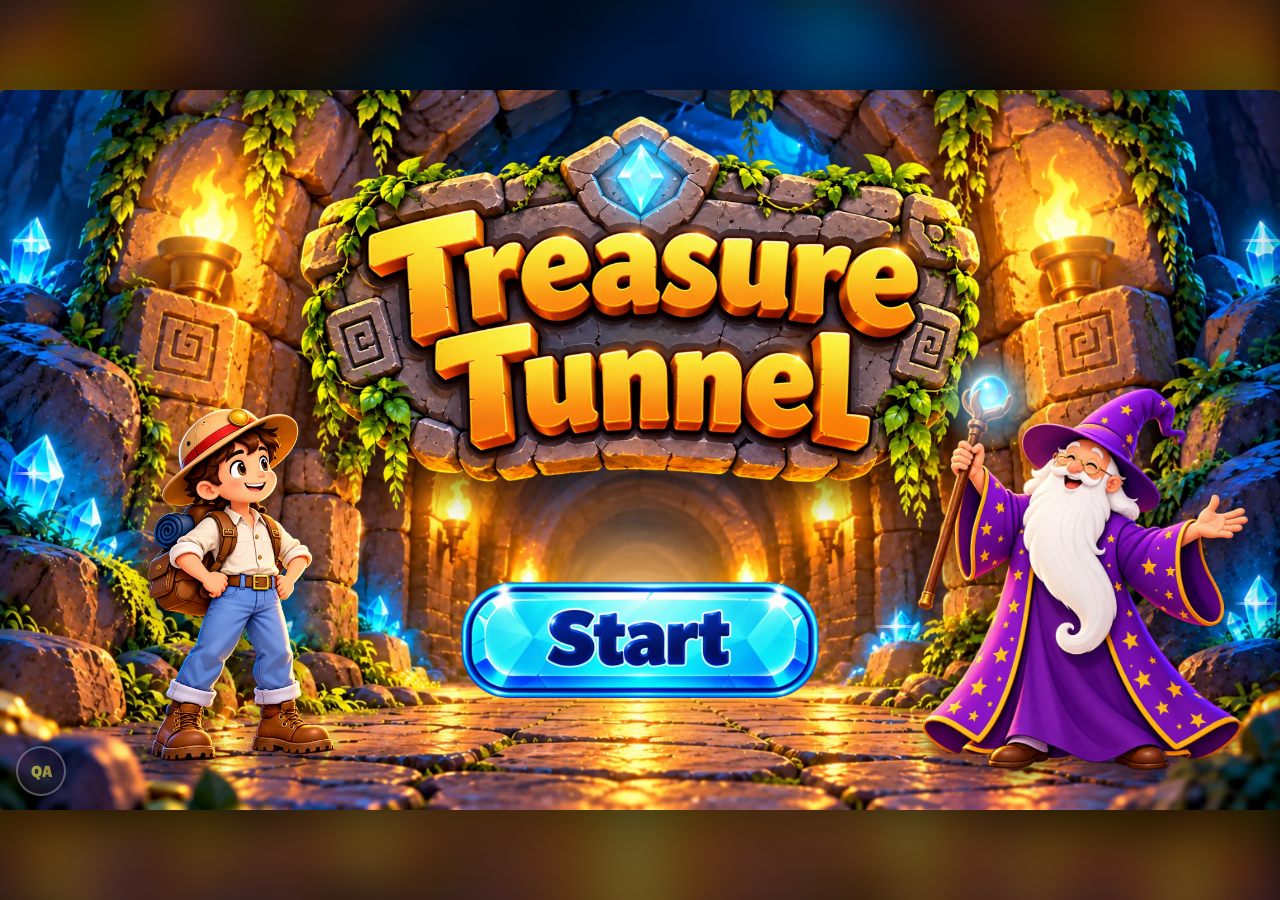
<file: index.html>
<!DOCTYPE html>
<html lang="en">
<head>
<meta charset="utf-8">
<meta name="viewport" content="width=device-width, initial-scale=1, viewport-fit=cover">
<title>Treasure Tunnel – An Integers Adventure</title>
<link rel="icon" href="data:image/svg+xml,%3Csvg xmlns='http://www.w3.org/2000/svg' viewBox='0 0 100 100'%3E%3Cpolygon points='18,36 34,14 66,14 82,36 50,90' fill='%23ffd54a' stroke='%237a4a00' stroke-width='6' stroke-linejoin='round'/%3E%3Cpolygon points='18,36 82,36 50,90' fill='%23e39b1f'/%3E%3Cpolygon points='34,14 50,36 66,14' fill='%23fff3b0'/%3E%3C/svg%3E"><!-- inline: no favicon request -->
<link rel="preconnect" href="https://fonts.googleapis.com">
<link rel="preconnect" href="https://fonts.gstatic.com" crossorigin>
<link href="https://fonts.googleapis.com/css2?family=Baloo+2:wght@500;600;700&family=Lilita+One&display=swap" rel="stylesheet">
<link rel="stylesheet" href="css/style.css">
</head>
<body>
<div id="app">
  <div id="stage" aria-label="Treasure Tunnel game">
    <div id="bgA" class="bg"></div>
    <div id="bgB" class="bg"></div>
    <div id="flare"></div>
    <div id="world"></div>
    <div id="nlWrap"><div id="nl"></div></div>

    <canvas id="fx" width="1280" height="720"></canvas>

    <div id="ui">
      <div id="hud">
        <div id="slots" aria-label="Collected items"></div>
      </div>
      <!-- back and pause: one size and place on every screen (story, chambers, maps) -->
      <button class="icon-btn" id="btnBack" aria-label="Back one step"></button>
      <button class="icon-btn" id="btnPause" aria-label="Menu"></button>

      <div id="pathArt"><div class="pa-img"></div><svg class="pa-svg"><path class="pa-lit"/><path class="pa-glow"/><path class="pa-hit"/></svg><div class="pa-token"></div></div>
      <div id="scroll" aria-hidden="true"><div class="roll l"></div><div class="sheet"></div><div class="roll r"></div></div>
      <div id="tablet" aria-live="polite"></div>
      <div id="hintArrow"></div>

      <div id="bubble">
        <img class="av" alt="">
        <div class="bubble-body">
          <div class="who"></div>
          <div class="txt" aria-live="polite"></div>
        </div>
      </div>

      <div id="tray" aria-label="Number pad">
        <div class="signs">
          <button class="k sign neg" data-k="-" aria-label="Negative">−</button>
          <button class="k sign pos" data-k="+" aria-label="Positive">+</button>
        </div>
        <div id="display" class="display" aria-live="polite"><span class="ph">?</span></div>
        <div class="digits"></div>
        <button class="k back" data-k="back" aria-label="Delete">⌫</button>
        <button class="k go" data-k="go" id="btnGo">GO!</button>
      </div>

      <div id="dirPick" aria-label="Move the explorer">
        <button class="mv left" data-dir="left" aria-label="Move left"><span class="arr">◀</span><svg class="ico" viewBox="0 0 40 40" aria-hidden="true"><path d="M20 7 L7 20 L20 33 M8 20 H34" fill="none" stroke="currentColor" stroke-width="7" stroke-linecap="round" stroke-linejoin="round"/></svg><span class="t"> Left</span></button>
        <button class="mv jump" data-dir="jump" aria-label="Answer"><span class="t">JUMP!</span></button>
        <button class="mv right" data-dir="right" aria-label="Move right"><span class="t">Right </span><svg class="ico flip" viewBox="0 0 40 40" aria-hidden="true"><path d="M20 7 L7 20 L20 33 M8 20 H34" fill="none" stroke="currentColor" stroke-width="7" stroke-linecap="round" stroke-linejoin="round"/></svg><span class="arr">▶</span></button>
      </div>

      <div id="toast"></div>
    </div>


    <div id="title" class="overlay cover">
      <!-- the cavern, its torch and crystal lights move together (slow camera drift) -->
      <div class="cv-scene">
        <img class="cv-bg" data-asset="cover_bg" alt="">
        <i class="cv-light torch" style="left:203px;top:128px"></i>
        <i class="cv-light torch" style="left:1072px;top:128px"></i>
        <i class="cv-light torch small" style="left:458px;top:410px"></i>
        <i class="cv-light torch small" style="left:825px;top:410px"></i>
        <i class="cv-light tunnel" style="left:636px;top:548px"></i>
        <i class="cv-light crystal" style="left:31px;top:150px"></i>
        <i class="cv-light crystal" style="left:34px;top:383px"></i>
        <i class="cv-light crystal" style="left:253px;top:490px"></i>
        <i class="cv-light crystal" style="left:1263px;top:150px"></i>
        <i class="cv-light crystal" style="left:1256px;top:513px"></i>
        <i class="cv-light crystal" style="left:896px;top:536px"></i>
      </div>
      <div class="cv-motes" aria-hidden="true"></div>
      <div class="cv-logo">
        <div class="cv-bob">
          <img data-asset="cover_logo" alt="Treasure Tunnel">
          <i class="cv-gem"></i>
          <i class="cv-shine"></i>
        </div>
      </div>
      <div class="cv-explorer"><img data-asset="cover_explorer" alt=""></div>
      <div class="cv-wizard"><div class="cv-sway"><img data-asset="cover_wizard" alt=""><i class="cv-orb"></i></div></div>
      <button id="btnStart" class="cv-start" aria-label="Start">
        <span class="cv-pulse"><img data-asset="cover_start" alt=""><i class="cv-shine"></i></span>
      </button>
      <!-- Start's burst of gold when tapped (rays and sparks, game.js) -->
      <div class="cv-burst" aria-hidden="true"></div>
    </div>
    <!-- the tunnel's light fills the screen, then opens like an iris onto the story -->
    <div id="warp" aria-hidden="true"></div>

    <div id="pause" class="overlay modal" role="dialog" aria-label="Menu">
      <div class="panel">
        <h2>Paused</h2>
        <button class="bigbtn" data-act="resume">Back to the game</button>
        <div class="row">
          <button class="pill" data-act="sound"></button>
          <button class="pill" data-act="voice"></button>
        </div>
        <h3>Jump to a chapter</h3>
        <div class="chapters">
          <button class="pill" data-go="story">Story</button>
          <button class="pill" data-go="0">Amber Tunnel</button>
          <button class="pill" data-go="1">Shadow Chamber</button>
          <button class="pill" data-go="2">Crystal Cavern</button>
          <button class="pill" data-go="end">Treasure</button>
        </div>
      </div>
    </div>

    <div id="signRules" class="overlay modal" role="dialog" aria-label="Sign rules">
      <div class="panel sr-panel">
        <h2>Sign rules</h2>
        <p class="sr-sub"></p>
        <div class="sr-list"></div>
        <button class="bigbtn" id="btnRules">Let’s go!</button>
      </div>
    </div>

    <div id="final" class="overlay">
      <div class="panel final-panel">
        <div class="rays"></div>
        <div class="badge-art"></div>
        <h2>True Treasure Tunnel Explorer</h2>
        <div class="final-stats"></div>
      </div>
    </div>
  </div>
  <div id="rotate"><div class="rot-ico">📱</div><p>Turn your device sideways to play</p></div>
</div>
<script src="js/manifest.js"></script>
<script src="js/data.js"></script>
<script src="js/preload.js"></script>
<script src="js/audio.js"></script>
<script src="js/game.js"></script>
<script src="js/editor.js"></script>
</body>
</html>
</file>
<file: css/style.css>
/* ===== Treasure Tunnel – styles ===== */
:root {
  --ink: #3B2412;
  --parch: #F8EBCB;
  --parch-edge: #C98B3A;
  --gold: #FFD54A;
  --pos: #FFA94D;      /* positive numbers: warm orange */
  --neg: #6CCBFF;      /* negative numbers: cool blue  */
  --zero: #FFE066;     /* zero: gold */
  --ok: #3ED36B;
  box-sizing: border-box;
  color-scheme: dark;
  -webkit-text-size-adjust: 100%; text-size-adjust: 100%; /* phones don't enlarge the text when turned sideways */
}
:root:not([data-theme="light"]) { --page: #0E0817; }
@media (prefers-color-scheme: dark) { :root:not([data-theme="light"]) { --page: #0E0817; } }
:root[data-theme="dark"] { --page: #0E0817; }
html { height: 100%; }
*, *::before, *::after { box-sizing: border-box; }
html, body { margin: 0; height: 100%; background: var(--page, #0E0817); overflow: hidden; }
body { font-family: 'Baloo 2', 'Trebuchet MS', system-ui, sans-serif; color: #fff; -webkit-tap-highlight-color: transparent; user-select: none; touch-action: manipulation; }
button { font-family: inherit; cursor: pointer; }
button:focus-visible { outline: 4px solid #fff; outline-offset: 3px; }

/* responsive: the game is one 1280×720 stage, scaled to the largest size that fits the screen (fit() in game.js) and
   centred. The app area keeps clear of notches and rounded corners; any space left around the stage shows the
   current scene, blurred and dimmed (--backdrop, set with each background), instead of black bars. */
body::before { content: ''; position: fixed; inset: -60px; pointer-events: none;
  background: var(--backdrop, none) center / cover no-repeat; filter: blur(24px) brightness(.42) saturate(1.15); }
#app { position: fixed; inset: env(safe-area-inset-top, 0px) env(safe-area-inset-right, 0px) env(safe-area-inset-bottom, 0px) env(safe-area-inset-left, 0px); }
#stage {
  position: absolute; left: 50%; top: 50%; width: 1280px; height: 720px;
  transform: translate(-50%, -50%) scale(var(--s, 1)); transform-origin: center;
  overflow: hidden; background: #000; border-radius: 6px; box-shadow: 0 0 60px rgba(0,0,0,.55);
}

/* ---------- backgrounds ---------- */
.bg { position: absolute; inset: 0; background-size: cover; background-position: center; opacity: 0; transition: opacity .8s ease; }
.bg.on { opacity: 1; }
#flare { position: absolute; inset: 0; pointer-events: none; opacity: 0; transition: opacity .6s;
  background: radial-gradient(ellipse at 50% 40%, rgba(255,190,80,.45), rgba(255,140,40,.15) 60%, transparent 80%); mix-blend-mode: screen; }
#flare.on { opacity: 1; }

/* ---------- actors ---------- */
#world { position: absolute; inset: 0; pointer-events: none; }
.actor { position: absolute; left: 0; top: 0; transition: transform .6s cubic-bezier(.3,.8,.3,1), opacity .4s; will-change: transform; }
.actor .bob { transform-origin: 50% 100%; }
.actor img { display: block; width: 100%; height: auto; transform-origin: 50% 100%; transition: transform .25s; filter: drop-shadow(0 10px 8px rgba(0,0,0,.45)); }
.actor.flip img { transform: scaleX(-1); }
.actor .shadow { position: absolute; left: 22%; right: 22%; bottom: 1.5%; height: 4%; border-radius: 50%; background: rgba(0,0,0,.4); filter: blur(4px); }
.idle .bob { animation: breathe 2.6s ease-in-out infinite; }
@keyframes breathe { 50% { transform: scaleY(1.018) translateY(-1px); } }
.float .bob { animation: floaty 3.2s ease-in-out infinite; }
@keyframes floaty { 50% { transform: translateY(-10px); } }
.jump .bob { animation: jump .7s cubic-bezier(.3,.7,.4,1); }
@keyframes jump { 0% { transform: scale(1.06,.9); } 35% { transform: translateY(-90px) scale(.97,1.05); } 70% { transform: translateY(0) scale(1.06,.92); } 100% { transform: none; } }
.hop .bob { animation: hop .35s ease-out; }
@keyframes hop { 40% { transform: translateY(-16px); } }
.shake .bob { animation: shakeX .45s; }
@keyframes shakeX { 20%,60% { transform: translateX(-8px); } 40%,80% { transform: translateX(8px); } }
.enter-pop .bob { animation: enterPop .55s cubic-bezier(.2,1.6,.4,1) both; }
@keyframes enterPop { from { transform: scale(.2) translateY(40px); opacity: 0; } to { transform: none; opacity: 1; } }
.glowring::before { content: ''; position: absolute; left: -15%; right: -15%; top: 5%; bottom: 0; border-radius: 50%;
  background: radial-gradient(circle, rgba(255,220,100,.75), rgba(255,180,40,.25) 50%, transparent 70%); animation: ringPulse 1.6s ease-in-out infinite; }
@keyframes ringPulse { 50% { transform: scale(1.08); opacity: .7; } }

/* ---------- number line ---------- */
#nlWrap { position: absolute; left: 0; right: 0; top: 0; height: 0; display: none; transition: opacity .4s ease; }
#nlWrap.on { display: block; animation: fadeIn .5s ease-out; }
#nlWrap.out { opacity: 0; } /* the chamber fading away before the map comes in */
@keyframes fadeIn { from { opacity: 0; } }
#nl { position: absolute; left: 0; top: 0; height: 90px; transition: transform var(--stepms, .45s) ease-in-out; will-change: transform; }
/* number line: cream stone tiles, every number shown, the explorer's tile glows */
.stone { position: absolute; top: 0; width: 104px; height: 72px; margin-left: -52px; border-radius: 12px; box-sizing: border-box;
  background: linear-gradient(#fbf0d6, #f1dcae 55%, #e2c48a); border: 3px solid #8a5a2b;
  box-shadow: inset 0 3px 0 rgba(255,255,255,.75), inset 0 -5px 0 rgba(150,95,40,.35), inset 0 0 0 3px rgba(255,248,225,.55), 0 6px 0 #5e3a17, 0 12px 14px rgba(0,0,0,.45);
  display: flex; align-items: center; justify-content: center; transition: box-shadow .25s, background .25s, border-color .25s; }
.stone .lbl { font: 40px/1 'Lilita One', sans-serif; color: #3b2412 !important; text-shadow: 0 1px 0 rgba(255,255,255,.7); }
.stone .dot { display: none; }
.stone.here { background: linear-gradient(#fff6c8, #ffd760 55%, #f2a922); border-color: #b06d0e;
  box-shadow: inset 0 3px 0 rgba(255,255,255,.8), inset 0 -5px 0 rgba(160,90,0,.35), 0 6px 0 #7a4a08, 0 0 0 3px rgba(255,220,110,.9), 0 0 30px 8px rgba(255,190,50,.75); }
.stone.trail { border-color: #d48a10; box-shadow: inset 0 3px 0 rgba(255,255,255,.75), inset 0 -5px 0 rgba(150,95,40,.35), 0 6px 0 #5e3a17, 0 0 0 3px rgba(255,213,74,.9), 0 0 18px 3px rgba(255,200,70,.6); }
.stone.land { background: linear-gradient(#fff6c8, #ffd760 55%, #f2a922); border-color: #b06d0e; }
.stone.miss { background: linear-gradient(#ffd9d2, #f0a597 55%, #d9776a); border-color: #9a3a2c; }
.stone.pulse { animation: stonePulse 1s ease-in-out infinite; }
@keyframes stonePulse { 50% { box-shadow: 0 6px 0 #5e3a17, 0 0 0 6px #fff, 0 0 34px 10px rgba(255,255,255,.85); } }
.stone.start::after { content: 'START'; position: absolute; top: 60px; font: 14px 'Lilita One'; color: #fff; letter-spacing: .06em; background: #5e3a17; border: 2px solid #f1dcae; padding: 0 8px; border-radius: 8px; }
.pos { color: var(--pos); } .neg { color: var(--neg); } .zer { color: var(--zero); }

.counter { position: absolute; top: -300px; width: 64px; height: 64px; margin-left: -32px; border-radius: 50%;
  background: radial-gradient(circle at 35% 30%, #fff8d0, #ffc93a 60%, #d48a0a); color: #4a2a00; font: 34px/64px 'Lilita One'; text-align: center;
  box-shadow: 0 5px 0 #8a5300, 0 0 20px rgba(255,200,60,.8); opacity: 0; transform: scale(.3); transition: transform .25s cubic-bezier(.2,1.8,.4,1), opacity .2s; }
.counter.on { opacity: 1; transform: none; }
.counter small { position: absolute; top: -26px; left: 50%; transform: translateX(-50%); white-space: nowrap; font: 15px 'Lilita One'; color: #fff; text-shadow: 0 2px 0 #000; }

.nl-arrow { position: absolute; top: 74px; height: 56px; transform-origin: 0 50%; transform: scaleX(0); transition: transform .9s cubic-bezier(.3,.8,.3,1); filter: drop-shadow(0 0 10px rgba(255,210,80,.9)); }
.nl-arrow.on { transform: scaleX(1); }
.nl-arrow.flipped.on { transform: scaleX(-1); }
.nl-arrow svg { width: 100%; height: 100%; display: block; }
.nl-arrow .lab { position: absolute; top: 58px; left: 50%; transform: translateX(-50%); font: 26px 'Lilita One'; white-space: nowrap; color: #fff; text-shadow: 0 3px 0 #000; }
.nl-arrow.flipped .lab { transform: translateX(-50%) scaleX(-1); }

.keyprize { position: absolute; width: 90px; height: 90px; margin-left: -45px; top: -230px; opacity: 0; transform: scale(.2) rotate(-40deg);
  transition: transform .5s cubic-bezier(.2,1.6,.4,1), opacity .3s; filter: drop-shadow(0 0 16px rgba(255,220,90,.95)); }
.keyprize.on { opacity: 1; transform: none; animation: keySpin 1.2s ease-in-out .4s infinite; }
@keyframes keySpin { 50% { transform: translateY(-10px) rotate(8deg); } }

/* ---------- map ---------- */

/* ---------- UI ---------- */
#fx { position: absolute; inset: 0; width: 100%; height: 100%; pointer-events: none; }
#ui { position: absolute; inset: 0; pointer-events: none; }
#ui > * { pointer-events: auto; }
#hud { position: absolute; left: 16px; right: 16px; top: 12px; height: 56px; display: flex; align-items: center; justify-content: space-between; pointer-events: none; }
#hud > * { pointer-events: auto; }
#slots { display: flex; gap: 6px; padding: 6px 12px; border-radius: 30px; background: rgba(20,10,30,.6); border: 2px solid rgba(255,213,74,.45); min-height: 56px; align-items: center; opacity: 0; transition: opacity .3s; }
#slots.on { opacity: 1; }
.slot { width: 42px; height: 42px; position: relative; }
.slot.bump { animation: bump .5s cubic-bezier(.2,1.8,.4,1); }
.slot svg, .slot img { width: 100%; height: 100%; filter: grayscale(1) brightness(.6); opacity: .45; transition: filter .3s, opacity .3s, transform .4s cubic-bezier(.2,1.8,.4,1); }
.slot.full svg, .slot.full img { filter: drop-shadow(0 0 6px rgba(255,213,74,.9)); opacity: 1; transform: scale(1.12); }
.slot.seal-slot { border-radius: 50%; background: rgba(124,58,237,.35); border: 3px solid rgba(246,200,76,.5); width: 40px; height: 40px; display: flex; align-items: center; justify-content: center; font: 22px 'Lilita One'; color: rgba(255,255,255,.5); }
.slot.seal-slot.full { background: radial-gradient(circle at 40% 35%, #fff7c2, #ffc83a 60%, #c27c00); color: #6b3d00; border-color: #fff; transform: scale(1.1); }
@keyframes bump { 40% { transform: scale(1.3); } }
.icon-btn { width: 50px; height: 50px; border-radius: 50%; border: 2px solid rgba(255,255,255,.5); background: rgba(20,10,30,.6); color: #fff; font-size: 22px; display: flex; align-items: center; justify-content: center; padding: 0; transition: transform .15s; }
.icon-btn:active { transform: scale(.9); }
.icon-btn svg { width: 26px; height: 26px; }
.icon-btn.off { opacity: .55; }

#tablet { position: absolute; left: 50%; top: 74px; transform: translateX(-50%) scale(.6); opacity: 0; transition: transform .45s cubic-bezier(.2,1.5,.4,1), opacity .3s;
  min-width: 380px; padding: 10px 40px 14px; text-align: center; border-radius: 20px; pointer-events: none;
  background: linear-gradient(#8a8d98, #5d606b 60%, #4a4d57); border: 4px solid #2c2e35;
  box-shadow: inset 0 4px 0 rgba(255,255,255,.3), inset 0 -6px 0 rgba(0,0,0,.25), 0 10px 0 rgba(0,0,0,.45), 0 16px 30px rgba(0,0,0,.4);
  font: 56px/1.1 'Lilita One', sans-serif; color: #fff; text-shadow: 0 3px 0 rgba(0,0,0,.6); white-space: nowrap; }
#tablet::before, #tablet::after { content: ''; position: absolute; top: 10px; width: 14px; height: 14px; border-radius: 50%; background: radial-gradient(circle at 35% 35%, #fff2b0, #d8a12a); box-shadow: 0 2px 0 rgba(0,0,0,.4); }
#tablet::before { left: 12px; } #tablet::after { right: 12px; }
#tablet.on { opacity: 1; transform: translateX(-50%); }
#tablet .tok { display: inline-block; transition: transform .2s; }
#tablet .tok.hl { animation: tokPulse .9s ease-in-out 2; }
@keyframes tokPulse { 50% { transform: scale(1.35); text-shadow: 0 0 18px #fff, 0 3px 0 rgba(0,0,0,.6); } }
#tablet .q { color: var(--gold); display: inline-block; animation: qBob 1.4s ease-in-out infinite; }
@keyframes qBob { 50% { transform: translateY(-5px) rotate(6deg); } }
#tablet.solved .q { animation: none; }

#hintArrow { position: absolute; top: 88px; width: 110px; height: 62px; opacity: 0; transition: opacity .3s; pointer-events: none; filter: drop-shadow(0 0 12px rgba(255,210,80,1)); }
#hintArrow.on { opacity: 1; animation: nudge .8s ease-in-out infinite; }
#hintArrow.left svg { transform: scaleX(-1); }
@keyframes nudge { 50% { translate: var(--nx, 12px) 0; } }

#bubble { position: absolute; display: flex; align-items: center; gap: 14px; opacity: 0; pointer-events: none;
  background: var(--parch); color: var(--ink); border: 3px solid var(--parch-edge); border-radius: 24px; padding: 12px 18px 12px 12px;
  box-shadow: 0 6px 0 rgba(122,77,31,.6), 0 14px 30px rgba(0,0,0,.45); transition: opacity .25s, transform .3s cubic-bezier(.2,1.4,.4,1); }
#bubble.on { opacity: 1; pointer-events: auto; }
#bubble.pop { animation: bubPop .35s cubic-bezier(.2,1.5,.4,1); }
@keyframes bubPop { from { transform: scale(.92); } }
#bubble .av { width: 78px; height: 78px; border-radius: 50%; border: 4px solid #fff; box-shadow: 0 3px 0 rgba(0,0,0,.25); flex: none; object-fit: cover; background: #e9d5a8; }
#bubble.narrator .av { background: radial-gradient(circle, #ffe9a8, #d8a12a); }
#bubble .bubble-body { flex: 1; min-width: 0; }
#bubble .who { font: 17px 'Lilita One'; color: #a0561a; letter-spacing: .03em; }
#bubble .txt { font: 600 25px/1.28 'Baloo 2', sans-serif; }

#tray { position: absolute; left: 50%; bottom: 14px; display: flex; gap: 8px; align-items: center; padding: 10px 14px; border-radius: 26px;
  background: rgba(28,16,42,.92); border: 3px solid #E2A84B; box-shadow: 0 12px 30px rgba(0,0,0,.55);
  /* one way in and out everywhere (bottom bar or on the scroll): a fade with a small rise; hidden it takes no taps */
  transform: translateX(-50%); opacity: 0; visibility: hidden; translate: 0 26px; scale: .96;
  transition: opacity .3s ease, translate .4s cubic-bezier(.2,1.3,.4,1), scale .4s cubic-bezier(.2,1.3,.4,1), visibility 0s linear .4s; }
#tray.on { opacity: 1; visibility: visible; translate: none; scale: none;
  transition: opacity .3s ease, translate .4s cubic-bezier(.2,1.3,.4,1), scale .4s cubic-bezier(.2,1.3,.4,1), visibility 0s; }
#tray.pulse { animation: trayPulse 1.2s ease-in-out 3; }
@keyframes trayPulse { 50% { box-shadow: 0 0 0 4px #ffd54a, 0 0 30px 6px rgba(255,213,74,.7); } }
#tray .digits { display: flex; gap: 6px; }
#tray .signs { display: flex; gap: 6px; }
.k { width: 58px; height: 70px; border: none; border-radius: 14px; font: 32px 'Lilita One'; color: #4a2a0c;
  background: linear-gradient(#fff0c4, #f2c062); box-shadow: 0 6px 0 #a8661b; transition: transform .08s, box-shadow .08s; }
.k:active, .k.press { transform: translateY(5px); box-shadow: 0 1px 0 #a8661b; }
.k.sign { width: 58px; font-size: 40px; color: #fff; }
.k.sign.neg { background: linear-gradient(#8fdcff, #3c9ad6); box-shadow: 0 6px 0 #1f5f8a; }
.k.sign.pos { background: linear-gradient(#ffc78a, #e9822a); box-shadow: 0 6px 0 #94480c; }
.k.sign.sel { outline: 4px solid #fff; outline-offset: 2px; }
.k.back { background: linear-gradient(#e9dccb, #bfae96); box-shadow: 0 6px 0 #7b6a52; font-size: 28px; }
.k.go { width: 118px; color: #0e3d18; background: linear-gradient(#a6f5b2, #3ccf62); box-shadow: 0 6px 0 #1d7a34; font-size: 34px; }
.k.go.ready { animation: goGlow 1s ease-in-out infinite; }
@keyframes goGlow { 50% { box-shadow: 0 6px 0 #1d7a34, 0 0 22px 6px rgba(120,255,150,.85); } }
.k:disabled { filter: grayscale(.7) brightness(.7); }
.display { width: 150px; height: 70px; border-radius: 14px; background: #0f0819; border: 3px solid #6a4a9a; display: flex; align-items: center; justify-content: center;
  font: 46px 'Lilita One'; color: #fff; box-shadow: inset 0 4px 10px rgba(0,0,0,.6); }
.display .ph { color: rgba(255,255,255,.3); }
.display.shake { animation: shakeX .45s; border-color: #ff6b6b; }
.display.good { border-color: var(--ok); box-shadow: 0 0 20px rgba(62,211,107,.8); }

/* move pad: Left / JUMP / Right on the number line */
#dirPick { position: absolute; left: 50%; bottom: 18px; display: flex; align-items: flex-end; gap: 26px; padding: 14px 22px; border-radius: 34px;
  background: linear-gradient(rgba(45,26,70,.92), rgba(24,13,38,.94)); border: 3px solid #e2a84b; box-shadow: 0 14px 40px rgba(0,0,0,.6);
  transform: translate(-50%, 170%); transition: transform .45s cubic-bezier(.2,1.3,.4,1); }
#dirPick.on { transform: translate(-50%, 0); }
#dirPick.pulse { animation: padPulse .6s ease-in-out 2; }
@keyframes padPulse { 50% { box-shadow: 0 0 0 6px rgba(255,213,74,.55), 0 14px 40px rgba(0,0,0,.6); } }
#dirPick .mv { height: 92px; border: none; border-radius: 24px; font: 36px 'Lilita One'; color: #fff; cursor: pointer; transition: transform .08s, box-shadow .08s; }
#dirPick .mv .arr { font-size: 28px; }
#dirPick .left { width: 210px; background: linear-gradient(#8fdcff, #2f9be0); box-shadow: 0 8px 0 #135a8a, 0 12px 22px rgba(0,0,0,.45); text-shadow: 0 2px 0 #135a8a; }
#dirPick .right { width: 210px; background: linear-gradient(#ffc27a, #f0832a); box-shadow: 0 8px 0 #9a4a0c, 0 12px 22px rgba(0,0,0,.45); text-shadow: 0 2px 0 #9a4a0c; }
#dirPick .jump { width: 230px; height: 108px; font-size: 46px; color: #3a2200; background: linear-gradient(#fff0a8, #ffc83a 55%, #e89a10); box-shadow: 0 9px 0 #a8661b, 0 14px 26px rgba(0,0,0,.5); letter-spacing: .02em; }
#dirPick.moved .jump { animation: jumpGlow 1.3s ease-in-out infinite; }
@keyframes jumpGlow { 50% { box-shadow: 0 9px 0 #a8661b, 0 0 26px 6px rgba(255,213,74,.75); } }
#dirPick .left:active, #dirPick .left.press { transform: translateY(6px); box-shadow: 0 2px 0 #135a8a; }
#dirPick .right:active, #dirPick .right.press { transform: translateY(6px); box-shadow: 0 2px 0 #9a4a0c; }
#dirPick .jump:active, #dirPick .jump.press { transform: translateY(7px); box-shadow: 0 2px 0 #a8661b; }

.bigbtn { border: none; border-radius: 22px; padding: 14px 38px; font: 32px 'Lilita One'; color: #3a2200;
  background: linear-gradient(#ffe48a, #f2b23a); box-shadow: 0 7px 0 #a8661b, 0 12px 24px rgba(0,0,0,.45); transition: transform .1s; }
.bigbtn:active { transform: translateY(5px); box-shadow: 0 2px 0 #a8661b; }
.bigbtn.huge { font-size: 42px; padding: 18px 54px; }
@keyframes contGlow { 50% { box-shadow: 0 7px 0 #a8661b, 0 0 26px 8px rgba(255,213,74,.75); } }

#toast { position: absolute; left: 0; right: 0; top: 230px; text-align: center; pointer-events: none; font: 72px 'Lilita One'; color: var(--gold);
  -webkit-text-stroke: 3px #6b3a00; text-shadow: 0 6px 0 #6b3a00, 0 0 30px rgba(255,200,60,.9); opacity: 0; letter-spacing: .02em; }
#toast.on { animation: toastIn 2s cubic-bezier(.2,1.4,.4,1) both; }
#toast.small { font-size: 52px; }
@keyframes toastIn { 0% { opacity: 0; transform: scale(.3) rotate(-6deg); } 18% { opacity: 1; transform: scale(1.12) rotate(2deg); } 30% { transform: scale(1); } 80% { opacity: 1; } 100% { opacity: 0; transform: translateY(-40px); } }

.fly { position: absolute; left: 0; top: 0; width: 60px; height: 60px; margin: -30px 0 0 -30px; pointer-events: none; z-index: 30;
  transition: transform .8s cubic-bezier(.5,-.3,.5,1.2); filter: drop-shadow(0 0 10px rgba(255,220,90,.9)); }
.fly svg, .fly img { width: 100%; height: 100%; }
.puff { position: absolute; width: 22px; height: 22px; border-radius: 50%; background: rgba(220,200,170,.85); pointer-events: none; animation: puff .7s ease-out forwards; }
@keyframes puff { to { transform: translate(var(--dx), var(--dy)) scale(2.6); opacity: 0; } }
.poofcloud { position: absolute; width: 260px; height: 260px; margin: -130px 0 0 -130px; pointer-events: none; border-radius: 50%;
  background: radial-gradient(circle, rgba(255,255,255,.95), rgba(214,160,255,.85) 35%, rgba(150,80,230,.5) 55%, transparent 70%); animation: poofA .8s ease-out forwards; }
@keyframes poofA { 0% { transform: scale(.1); opacity: 1; } 60% { opacity: .9; } 100% { transform: scale(1.4); opacity: 0; } }

/* ---------- story props ---------- */
.prop { position: absolute; pointer-events: none; }
.prop.chest.wiggle { animation: wiggle .5s ease-in-out 3; }
@keyframes wiggle { 25% { transform: rotate(-3deg); } 75% { transform: rotate(3deg); } }
.prop.lightbeam { left: 0; top: 0; width: 1280px; height: 720px; background: radial-gradient(ellipse at 50% 34%, rgba(255,240,170,.9), rgba(255,200,80,.35) 25%, transparent 55%); opacity: 0; transition: opacity 3s; mix-blend-mode: screen; }
.prop.lightbeam.on { opacity: 1; }

/* ---------- overlays ---------- */
.overlay { position: absolute; inset: 0; display: none; align-items: center; justify-content: center; flex-direction: column; z-index: 40; }
.overlay.on { display: flex; }
.modal { background: rgba(10,5,18,.7); }
.modal.on { animation: fadeIn .25s ease-out; } /* the dimmed backdrop fades in under the popping panel */
.modal.out { opacity: 0; transition: opacity .25s ease; }
.panel { position: relative; background: linear-gradient(#3a2457, #241634); border: 4px solid #e2a84b; border-radius: 30px; padding: 28px 40px; text-align: center; box-shadow: 0 20px 60px rgba(0,0,0,.7); animation: enterPop .5s cubic-bezier(.2,1.5,.4,1) both; }
.panel h2 { font: 40px 'Lilita One'; margin: 6px 0 12px; color: var(--gold); text-shadow: 0 3px 0 #000; }
.panel h3 { font: 22px 'Lilita One'; margin: 20px 0 10px; color: #e8d6ff; }
.panel .row, .panel .chapters { display: flex; gap: 10px; justify-content: center; flex-wrap: wrap; margin-top: 14px; }
#pause [hidden] { display: none; } /* chapters not reached yet stay out of the menu */
.pill { border: 2px solid rgba(255,255,255,.4); background: rgba(255,255,255,.1); color: #fff; border-radius: 30px; padding: 8px 20px; font: 600 20px 'Baloo 2'; }
.pill:active { transform: scale(.95); }
#title { background: radial-gradient(ellipse at 50% 60%, rgba(20,10,30,.1), rgba(10,5,18,.65) 75%); gap: 18px; }

.final-panel { padding: 30px 60px 34px; overflow: hidden; min-width: 560px; }
.rays { position: absolute; left: 50%; top: 150px; width: 900px; height: 900px; margin: -450px 0 0 -450px; pointer-events: none; opacity: .35;
  background: repeating-conic-gradient(rgba(255,213,74,.6) 0 10deg, transparent 10deg 20deg); animation: burstSpin 14s linear infinite;
  -webkit-mask: radial-gradient(circle, #000 20%, transparent 60%); mask: radial-gradient(circle, #000 20%, transparent 60%); }
.badge-art { position: relative; width: 220px; height: 250px; margin: 0 auto; animation: badgeIn .9s cubic-bezier(.2,1.6,.4,1) both .2s; }
.badge-art svg { width: 100%; height: 100%; filter: drop-shadow(0 10px 16px rgba(0,0,0,.6)); }
@keyframes badgeIn { from { transform: scale(0) rotate(-200deg); opacity: 0; } }
.final-stats { position: relative; font: 600 22px 'Baloo 2'; color: #f1e6ff; margin: 0 0 18px; }
.final-stats b { color: var(--neg); font-family: 'Lilita One'; font-weight: 400; font-size: 28px; }
.final-panel h2 { font-size: 44px; }

#rotate { position: fixed; inset: 0; display: none; align-items: center; justify-content: center; flex-direction: column; background: #140b20; color: #fff; z-index: 99; font: 700 24px 'Baloo 2'; text-align: center; padding: 30px; }
.rot-ico { font-size: 64px; animation: rot 2s ease-in-out infinite; }
@keyframes rot { 50% { transform: rotate(90deg); } }
/* only phones held upright are asked to turn sideways (600px wide or less); tablets and larger screens play as they are.
   The same query pauses the game while the message is up (ROTATE_Q in game.js) */
@media (orientation: portrait) and (max-width: 600px) { #rotate { display: flex; } }

@media (prefers-reduced-motion: reduce) {
  *, *::before, *::after { animation-duration: .01ms !important; animation-iteration-count: 1 !important; transition-duration: .05s !important; }
}

/* ---------- QA panel (testing only; QA_PANEL in data.js turns it off) ---------- */
#devBtns { position: absolute; left: 16px; bottom: 14px; z-index: 70; display: flex; gap: 10px; }
#devBtns > button { width: 50px; height: 50px; padding: 0; border-radius: 50%; border: 2px solid rgba(255,255,255,.5); background: rgba(36,22,52,.85); color: var(--gold); font: 16px 'Lilita One'; opacity: .6; cursor: pointer; }
#devBtns > button:hover, #devBtns > button:focus-visible, #devBtns > button.active { opacity: 1; }
#devBtns > button.active { background: var(--gold); color: var(--ink); border-color: #fff; }
#qaPanel { position: fixed; top: 0; right: 0; bottom: 0; z-index: 1001; width: min(340px, 92vw); overflow-y: auto; padding: 14px 16px 18px; background: rgba(28,16,42,.97); border-left: 3px solid #e2a84b; box-shadow: -10px 0 40px rgba(0,0,0,.6); color: #fff; font: 500 15px 'Baloo 2', system-ui, sans-serif; transform: translateX(105%); transition: transform .25s ease; }
#qa.on #qaPanel { transform: none; }
#qaPanel header { display: flex; align-items: flex-start; justify-content: space-between; gap: 10px; }
#qaPanel header b { display: block; font: 22px 'Lilita One'; color: var(--gold); }
#qaPanel header small { display: block; color: #e8d6ff; font-size: 14px; }
#qaClose { width: 36px; height: 36px; flex: none; border-radius: 50%; border: 2px solid rgba(255,255,255,.35); background: rgba(255,255,255,.08); color: #fff; font-size: 16px; cursor: pointer; }
#qaAuto { width: 100%; margin: 12px 0 4px; padding: 9px 12px; border: 0; border-radius: 12px; background: linear-gradient(#ffd54a, #e39b1f); color: var(--ink); font: 700 16px 'Baloo 2', system-ui, sans-serif; cursor: pointer; }
#qaPanel section { margin-top: 12px; padding-top: 10px; border-top: 1px solid rgba(255,255,255,.12); }
#qaPanel h4 { margin: 0 0 6px; font: 17px 'Lilita One'; color: #e8d6ff; letter-spacing: .02em; }
.qa-row { display: flex; flex-wrap: wrap; align-items: center; gap: 6px; margin: 5px 0; }
.qa-row > span { width: 40px; color: rgba(255,255,255,.65); font-size: 13px; }
.qa-chip { min-width: 34px; padding: 4px 11px; border: 1.5px solid rgba(255,255,255,.35); border-radius: 18px; background: rgba(255,255,255,.08); color: #fff; font: 600 14px 'Baloo 2', system-ui, sans-serif; cursor: pointer; }
.qa-chip:hover, .qa-chip:focus-visible { border-color: var(--gold); background: rgba(255,213,74,.15); }
.qa-chip.cur { border-color: var(--gold); background: var(--gold); color: var(--ink); }
.qa-tip { margin: 14px 0 0; color: rgba(255,255,255,.6); font-size: 13px; }
#qaPanel kbd { padding: 0 5px; border: 1px solid currentColor; border-radius: 4px; font: 12px ui-monospace, monospace; opacity: .8; }

/* ---------- layout editor (EDITOR in data.js turns it off) ---------- */
#edLayer { position: absolute; inset: 0; z-index: 60; display: none; cursor: crosshair; --hs: 12px; }
#edLayer.on { display: block; }
#edHover, #edSel { position: absolute; display: none; box-sizing: border-box; pointer-events: none; }
#edHover { outline: 2px dashed rgba(108,203,255,.9); outline-offset: 0; }
#edSel { outline: 2px solid #FFD54A; box-shadow: 0 0 0 1px rgba(0,0,0,.6); }
#edSel .ed-tag { position: absolute; left: 0; bottom: 100%; margin-bottom: 6px; padding: 1px 7px; border-radius: 6px; background: #FFD54A; color: #3B2412; font: 700 13px/1.5 ui-monospace, monospace; white-space: nowrap; }
#edSel .ed-h, #edSel .ed-rot { position: absolute; width: var(--hs); height: var(--hs); margin: calc(var(--hs) / -2) 0 0 calc(var(--hs) / -2); background: #fff; border: 2px solid #E39B1F; box-sizing: border-box; pointer-events: auto; }
#edSel .ed-rot { left: 50%; top: calc(var(--hs) * -2.6); border-radius: 50%; cursor: grab; }
.ed-h.nw { left: 0; top: 0; cursor: nwse-resize; } .ed-h.n { left: 50%; top: 0; cursor: ns-resize; } .ed-h.ne { left: 100%; top: 0; cursor: nesw-resize; }
.ed-h.e { left: 100%; top: 50%; cursor: ew-resize; } .ed-h.se { left: 100%; top: 100%; cursor: nwse-resize; } .ed-h.s { left: 50%; top: 100%; cursor: ns-resize; }
.ed-h.sw { left: 0; top: 100%; cursor: nesw-resize; } .ed-h.w { left: 0; top: 50%; cursor: ew-resize; }
#stage.ed-freeze *, #stage.ed-freeze *::before, #stage.ed-freeze *::after { animation-play-state: paused !important; transition: none !important; }

#edPanel { position: fixed; top: 0; right: 0; bottom: 0; z-index: 1002; width: min(300px, 92vw); overflow-y: auto; padding: 12px 14px 16px; box-sizing: border-box; background: rgba(28,16,42,.97); border-left: 3px solid #6CCBFF; box-shadow: -10px 0 40px rgba(0,0,0,.6); color: #fff; font: 500 14px 'Baloo 2', system-ui, sans-serif; display: none; }
#edPanel.on { display: block; }
#edPanel.left { right: auto; left: 0; border-left: 0; border-right: 3px solid #6CCBFF; }
#edPanel header { display: flex; justify-content: space-between; align-items: flex-start; gap: 8px; }
#edPanel header b { display: block; font: 21px 'Lilita One'; color: #6CCBFF; }
#edPanel header small { display: block; color: #e8d6ff; font-size: 12px; line-height: 1.3; }
#edPanel header span { display: flex; gap: 6px; flex: none; }
#edPanel button { border: 1.5px solid rgba(255,255,255,.35); border-radius: 10px; background: rgba(255,255,255,.08); color: #fff; font: 600 13px 'Baloo 2', system-ui, sans-serif; padding: 4px 10px; cursor: pointer; }
#edPanel button:hover { border-color: #6CCBFF; }
#edPanel header button { width: 32px; height: 32px; padding: 0; border-radius: 50%; }
#edPanel section { margin-top: 10px; padding-top: 10px; border-top: 1px solid rgba(255,255,255,.12); }
#edSelBox.none .ed-row, #edSelBox.none .ed-grid, #edSelBox.none .ed-scope { opacity: .4; pointer-events: none; }
.ed-name { font: 600 13px ui-monospace, monospace; color: #FFD54A; word-break: break-all; margin-bottom: 6px; }
.ed-row { display: flex; flex-wrap: wrap; align-items: center; gap: 6px; margin: 6px 0; }
.ed-row b { flex: 1; }
.ed-grid { display: grid; grid-template-columns: 1fr 1fr; gap: 6px 8px; margin: 8px 0; }
.ed-grid label, .ed-scope { display: flex; flex-direction: column; font-size: 12px; color: rgba(255,255,255,.7); }
#edPanel input[type=number], #edPanel select { width: 100%; box-sizing: border-box; margin-top: 2px; padding: 4px 6px; border: 1px solid rgba(255,255,255,.3); border-radius: 8px; background: rgba(0,0,0,.35); color: #fff; font: 600 14px ui-monospace, monospace; }
.ed-main { flex: 1; background: linear-gradient(#8fdcff, #3fa9e8) !important; color: #0b2a44 !important; border: 0 !important; padding: 7px 10px !important; }
.ed-check { display: flex; align-items: center; gap: 6px; flex: 1; font-size: 13px; }
#edList { list-style: none; margin: 4px 0; padding: 0; max-height: 180px; overflow-y: auto; }
#edList li { display: flex; align-items: center; gap: 6px; padding: 3px 0; border-bottom: 1px solid rgba(255,255,255,.07); opacity: .55; }
#edList li.live { opacity: 1; }
#edList li span { flex: 1; min-width: 0; font: 12px ui-monospace, monospace; overflow: hidden; text-overflow: ellipsis; white-space: nowrap; }
#edList li small { display: block; color: rgba(255,255,255,.55); }
#edList li button { padding: 0 7px; }
.ed-tip { margin: 12px 0 0; color: rgba(255,255,255,.6); font-size: 12px; line-height: 1.45; }

/* ===================================================================== */
/* Chamber 1 "cavern" theme (LEVELS[0].theme). Art from assets/ui_*.webp  */
/* replaces the CSS drawing via the has-<name> classes on #stage.         */
/* ===================================================================== */
#dirPick .ico { display: none; width: 46px; height: 46px; }
#dirPick .ico.flip { transform: scaleX(-1); }

/* top bar: only the key tray (top right) and the QA button */
.theme-cavern #slots { position: absolute; right: 130px; top: 2px; background: linear-gradient(#5a3a1c, #3a2410); border: 3px solid #e2a84b; box-shadow: inset 0 2px 0 rgba(255,255,255,.2), 0 4px 10px rgba(0,0,0,.45); }

/* wizard line: long banner across the top */

/* equation: dark-blue stone sign */
.theme-cavern #tablet { top: 128px; min-width: 400px; padding: 16px 48px 20px; border-radius: 22px; border: 7px solid #6f7480;
  background: radial-gradient(ellipse at 50% 40%, #24477a, #142b52 70%, #0e1f3d);
  box-shadow: inset 0 0 0 3px #3b404c, inset 0 4px 14px rgba(120,180,255,.25), 0 8px 0 #2a2d35, 0 16px 30px rgba(0,0,0,.55);
  font-size: 60px; text-shadow: 0 3px 0 rgba(0,0,0,.55); }
.theme-cavern #tablet::before, .theme-cavern #tablet::after { top: 50%; margin-top: -8px; width: 16px; height: 16px; background: radial-gradient(circle at 35% 35%, #d9c08a, #8a6a34); }
.theme-cavern #tablet .op, .theme-cavern #tablet .tok:not(.pos):not(.neg) { color: #fff; }
.theme-cavern.has-ui_equation_sign #tablet { border: 0; border-radius: 0; box-shadow: none; padding: 34px 90px 40px; background: var(--a-ui_equation_sign) center / 100% 100% no-repeat; }
.theme-cavern.has-ui_equation_sign #tablet::before, .theme-cavern.has-ui_equation_sign #tablet::after { display: none; }

/* number line: floating rock islands with a cream plaque */
.theme-cavern .stone { width: 120px; height: 104px; margin-left: -60px; border: 0; border-radius: 0; background: none; box-shadow: none; align-items: flex-start; transition: filter .25s; }
.theme-cavern .stone::before { content: ''; position: absolute; inset: 0; z-index: -1;
  clip-path: polygon(3% 12%, 12% 0, 88% 0, 97% 12%, 100% 58%, 72% 78%, 50% 100%, 28% 78%, 0 58%);
  background: linear-gradient(#5f6a7d, #475165 55%, #2c6fb0 70%, #63c3ff 86%, #1a3f78); }
.theme-cavern .stone .lbl { position: relative; margin-top: 9px; width: 96px; height: 54px; display: flex; align-items: center; justify-content: center; box-sizing: border-box;
  background: linear-gradient(#fbeedd, #efd9b8); border: 3px solid #b88f5c; border-radius: 12px; box-shadow: inset 0 2px 0 rgba(255,255,255,.8), 0 2px 0 rgba(0,0,0,.25);
  font-size: 34px; color: #3b2412 !important; transition: background .25s, border-color .25s; }
.theme-cavern.has-ui_platform .stone::before { clip-path: none; background: var(--a-ui_platform) center / 100% 100% no-repeat; }
.theme-cavern.has-ui_platform .stone .lbl { background: none; border-color: transparent; box-shadow: none; }
.theme-cavern .stone.here { filter: drop-shadow(0 0 10px rgba(255,200,60,.95)); }
.theme-cavern .stone.here .lbl, .theme-cavern .stone.land .lbl { background: linear-gradient(#fff6c8, #ffd760); border-color: #d48a10; }
.theme-cavern .stone.trail { filter: drop-shadow(0 0 6px rgba(255,213,74,.8)); }
.theme-cavern .stone.trail .lbl { border-color: #e8a41c; }
.theme-cavern .stone.miss .lbl { background: linear-gradient(#ffd9d2, #f0a597); border-color: #9a3a2c; }
.theme-cavern .stone.pulse { animation: stonePulseC 1s ease-in-out infinite; }
@keyframes stonePulseC { 50% { filter: drop-shadow(0 0 14px #fff) drop-shadow(0 0 6px #fff); } }
.theme-cavern .stone.start::after { top: 100px; }
.theme-cavern .counter { top: -232px; }
.theme-cavern .keyprize { top: -190px; }

/* controls: two round orange arrows + green CHECK on a stone bar */
.theme-cavern #dirPick { bottom: 40px; gap: 18px; align-items: center; padding: 12px 22px; border-radius: 30px; border: 4px solid #3d4250;
  background: linear-gradient(#7a8090, #555b69 55%, #3f4452); box-shadow: inset 0 3px 0 rgba(255,255,255,.25), 0 10px 26px rgba(0,0,0,.55); }
.theme-cavern #dirPick .left, .theme-cavern #dirPick .right { width: 104px; height: 104px; border-radius: 50%; color: #fff;
  background: radial-gradient(circle at 40% 32%, #ffc06a, #ff8a1e 55%, #d4600a); border: 5px solid #b07a3a;
  box-shadow: inset 0 4px 0 rgba(255,255,255,.4), 0 6px 0 #7a3c08, 0 10px 18px rgba(0,0,0,.45); text-shadow: none; }
.theme-cavern #dirPick .left .t, .theme-cavern #dirPick .right .t, .theme-cavern #dirPick .arr { display: none; }
.theme-cavern #dirPick .ico { display: block; margin: 0 auto; filter: drop-shadow(0 2px 0 rgba(0,0,0,.25)); }
.theme-cavern #dirPick .jump { width: 210px; height: 86px; border-radius: 18px; font-size: 42px; color: #fff; letter-spacing: .03em;
  background: linear-gradient(#7cf06a, #26c33a 55%, #129a28); border: 5px solid #0d6b1c; text-shadow: 0 3px 0 #0b5a18;
  box-shadow: inset 0 4px 0 rgba(255,255,255,.45), 0 7px 0 #0b5a18, 0 12px 20px rgba(0,0,0,.45); }
.theme-cavern #dirPick .left:active, .theme-cavern #dirPick .left.press, .theme-cavern #dirPick .right:active, .theme-cavern #dirPick .right.press { transform: translateY(5px); box-shadow: inset 0 4px 0 rgba(255,255,255,.4), 0 1px 0 #7a3c08; }
.theme-cavern #dirPick .jump:active, .theme-cavern #dirPick .jump.press { transform: translateY(6px); box-shadow: inset 0 4px 0 rgba(255,255,255,.45), 0 1px 0 #0b5a18; }
.theme-cavern #dirPick.moved .jump { animation: checkGlow 1.3s ease-in-out infinite; }
@keyframes checkGlow { 50% { box-shadow: inset 0 4px 0 rgba(255,255,255,.45), 0 7px 0 #0b5a18, 0 0 26px 6px rgba(110,255,120,.7); } }
.theme-cavern #dirPick .left { order: 1; } .theme-cavern #dirPick .right { order: 2; } .theme-cavern #dirPick .jump { order: 3; margin-left: 10px; }

/* full control-bar art (assets/ui_controls.webp, 1902×427): shown at 560×126, with a tap area over each
   button that carries its own slice of the art so it can darken when pressed and glow when ready */
.theme-cavern.has-ui_controls #dirPick { display: block; width: 560px; height: 126px; padding: 0; border: 0; border-radius: 0; box-shadow: none; bottom: 30px;
  background: var(--a-ui_controls) 0 0 / 560px 126px no-repeat; }
.theme-cavern.has-ui_controls #dirPick .mv { position: absolute; margin: 0; padding: 0; border: 0; box-shadow: none; text-shadow: none; color: transparent; font-size: 0;
  background: var(--a-ui_controls) no-repeat; background-size: 560px 126px; animation: none; transition: filter .1s, transform .1s; }
.theme-cavern.has-ui_controls #dirPick .mv > * { display: none; }
.theme-cavern.has-ui_controls #dirPick .left { left: 31px; top: 1px; width: 114px; height: 119px; border-radius: 50%; background-position: -31px -1px; }
.theme-cavern.has-ui_controls #dirPick .right { left: 173px; top: 1px; width: 116px; height: 119px; border-radius: 50%; background-position: -173px -1px; }
.theme-cavern.has-ui_controls #dirPick .jump { left: 311px; top: 20px; width: 224px; height: 94px; border-radius: 18px; background-position: -311px -20px; }
.theme-cavern.has-ui_controls #dirPick .mv:hover { filter: brightness(1.08); }
.theme-cavern.has-ui_controls #dirPick .mv:active, .theme-cavern.has-ui_controls #dirPick .mv.press { filter: brightness(.82); transform: scale(.96); box-shadow: none; }
.theme-cavern.has-ui_controls #dirPick.moved .jump { animation: jumpArtGlow 1.3s ease-in-out infinite; }
@keyframes jumpArtGlow { 50% { filter: brightness(1.12) drop-shadow(0 0 12px rgba(120,255,120,.9)); } }

/* platform art (assets/ui_platform.webp, 1107×1021): plaque spans 14–87% across, 13.5–59% down */
.theme-cavern.has-ui_platform .stone { width: 120px; height: 111px; margin-left: -60px; }
.theme-cavern.has-ui_platform .stone .lbl { position: absolute; left: 17px; top: 15px; width: 87px; height: 51px; margin: 0; border: 0; border-radius: 6px; font-size: 32px; }
.theme-cavern.has-ui_platform .stone.here .lbl, .theme-cavern.has-ui_platform .stone.land .lbl { background: rgba(255,205,70,.6); box-shadow: inset 0 0 0 3px #f2a922; }
.theme-cavern.has-ui_platform .stone.trail .lbl { box-shadow: inset 0 0 0 3px rgba(242,169,34,.9); }
.theme-cavern.has-ui_platform .stone.miss .lbl { background: rgba(240,110,90,.5); box-shadow: inset 0 0 0 3px #c0392b; }
.theme-cavern.has-ui_platform .stone.start::after { top: 104px; }

/* equation sign art (assets/ui_equation_sign.webp, 2170×623): fixed size so the frame isn't stretched */
.theme-cavern.has-ui_equation_sign #tablet { top: 118px; width: 440px; min-width: 0; height: 126px; padding: 0 34px; box-sizing: border-box; line-height: 124px; font-size: 56px; }
/* the sign sits low in this theme: step counter beside the explorer's head, key just above it */
.theme-cavern .counter { top: -150px; margin-left: 42px; width: 54px; height: 54px; font-size: 30px; }
.theme-cavern .keyprize { top: -168px; width: 76px; height: 76px; margin-left: -38px; }

/* Chamber 1 intro (reference, 14 Oct): positions are the 1920×1080 mock-up × 2/3 */
/* top right: key tray, then ? and pause (gems, voice and sound hidden) */
.theme-cavern #hud { top: 48px; }
.theme-cavern #slots { scale: .87; transform-origin: 100% 0; right: 124px; top: 2px; }

/* equation: sign hanging from two ropes at the top (443,30 · 394×113) */
.theme-cavern.has-ui_equation_sign #tablet { top: 30px; width: 394px; height: 113px; line-height: 111px; font-size: 50px; padding: 0 30px; }
.theme-cavern.has-ui_equation_sign #tablet::before, .theme-cavern.has-ui_equation_sign #tablet::after { display: block; content: ''; position: absolute; z-index: -1; top: -34px; width: 6px; height: 40px; margin: 0;
  border-radius: 3px; background: repeating-linear-gradient(170deg, #d9b273 0 4px, #8a6230 4px 7px); box-shadow: 0 0 0 1px rgba(60,35,10,.5); }
.theme-cavern.has-ui_equation_sign #tablet::before { left: 9.4%; } .theme-cavern.has-ui_equation_sign #tablet::after { right: 9.4%; left: auto; }
/* controls: 443 px wide, centred at 641.5, bottom edge at y 673 */
.theme-cavern.has-ui_controls #dirPick { scale: .791; transform-origin: 50% 100%; bottom: 46.6px; margin-left: -57px; } /* 1.5 - 280×(1-.791) */

/* layout editor: multi-select outlines, box-select rectangle, font size row */
#edItems > div { position: absolute; display: none; box-sizing: border-box; pointer-events: none; outline: 1.5px dashed rgba(255,213,74,.95); }
#edMarq { position: absolute; display: none; pointer-events: none; border: 1.5px dashed #6CCBFF; background: rgba(108,203,255,.12); }
.ed-font { display: flex; align-items: center; gap: 6px; margin: 4px 0 8px; font-size: 12px; color: rgba(255,255,255,.7); }
.ed-font > span { flex: 1; }
#edPanel .ed-font input[type=number] { width: 64px; margin: 0; text-align: center; }
.ed-font small { margin-left: -2px; }
#edPanel .ed-font button { min-width: 36px; padding: 4px 6px; }
#edPanel button:disabled, #edPanel input:disabled { opacity: .45; cursor: default; }

/* Chamber 1, 2 and 3 intro (layout editor exports, 14 Oct 10:21 and 10:48) */
:is(#stage[data-bg="bg_level1_amber_tunnel"], #stage[data-bg="bg_level2_shadow_chamber"], #stage[data-bg="bg_level2_crystal_spires"], #stage[data-bg="bg_level3_crystal_cavern"], #stage[data-bg="bg_level3_lava"], #stage[data-bg="bg_level3_lava_sea"]).theme-cavern.has-ui_controls #dirPick { scale: .724; bottom: 50px; margin-left: -97.7px; }
:is(#stage[data-bg="bg_level1_amber_tunnel"], #stage[data-bg="bg_level2_shadow_chamber"], #stage[data-bg="bg_level2_crystal_spires"], #stage[data-bg="bg_level3_crystal_cavern"], #stage[data-bg="bg_level3_lava"], #stage[data-bg="bg_level3_lava_sea"]).theme-cavern.has-ui_equation_sign #tablet { scale: .878 .884; top: 18.2px; margin-left: -37px; }
:is(#stage[data-bg="bg_level1_amber_tunnel"], #stage[data-bg="bg_level2_shadow_chamber"], #stage[data-bg="bg_level2_crystal_spires"], #stage[data-bg="bg_level3_crystal_cavern"], #stage[data-bg="bg_level3_lava"], #stage[data-bg="bg_level3_lava_sea"]).theme-cavern #tablet > span { display: inline-block; translate: 0 5.7px; }
/* key-game equation: centred in the sign by padding (not by nudging each part, which the editor can override) */
:is(#stage[data-bg="bg_level1_amber_tunnel"], #stage[data-bg="bg_level2_shadow_chamber"], #stage[data-bg="bg_level2_crystal_spires"], #stage[data-bg="bg_level3_crystal_cavern"], #stage[data-bg="bg_level3_lava"], #stage[data-bg="bg_level3_lava_sea"]).theme-cavern.has-ui_equation_sign:not(.map-scroll) #tablet:not(.rule) { padding-top: 9px; }
:is(#stage[data-bg="bg_level1_amber_tunnel"], #stage[data-bg="bg_level2_shadow_chamber"], #stage[data-bg="bg_level2_crystal_spires"], #stage[data-bg="bg_level3_crystal_cavern"], #stage[data-bg="bg_level3_lava"], #stage[data-bg="bg_level3_lava_sea"]).theme-cavern.has-ui_equation_sign:not(.map-scroll) #tablet:not(.rule) > span { translate: none !important; }
/* equation text: 53px throughout */
:is(#stage[data-bg="bg_level1_amber_tunnel"], #stage[data-bg="bg_level2_shadow_chamber"], #stage[data-bg="bg_level2_crystal_spires"], #stage[data-bg="bg_level3_crystal_cavern"], #stage[data-bg="bg_level3_lava"], #stage[data-bg="bg_level3_lava_sea"]).theme-cavern.has-ui_equation_sign #tablet { font-size: 53px; line-height: 92px; }
:is(#stage[data-bg="bg_level1_amber_tunnel"], #stage[data-bg="bg_level2_shadow_chamber"], #stage[data-bg="bg_level2_crystal_spires"], #stage[data-bg="bg_level3_crystal_cavern"], #stage[data-bg="bg_level3_lava"], #stage[data-bg="bg_level3_lava_sea"]).theme-cavern #slots { scale: .773; right: 171.2px; top: -3.6px; }

/* ===================================================================== */
/* Chamber 1 map puzzles (LEVELS[0].mapScroll, reference 15 Oct)          */
/* .map-ui: the whole map part · .map-scroll: while a puzzle's scroll is up */
/* positions are the 1920×1080 mock-up × 2/3                              */
/* ===================================================================== */

/* top right: the same key tray, ? and pause positions as the intro */
#stage.map-ui.theme-cavern #slots { scale: .773; transform-origin: 100% 0; right: 171.2px; top: -3.6px; }

/* behind the scroll: the chamber background, blurred; map and explorer tucked away */
.bg { transition: opacity .8s ease, filter .4s; }
#stage.map-scroll .bg { filter: blur(6px) brightness(.8); }
#world { transition: opacity .35s; }
#stage.map-scroll #world { opacity: 0; pointer-events: none; }

/* the scroll (140,90 · 1007×600); assets/ui_scroll.webp replaces the CSS drawing */
#scroll { position: absolute; left: 140px; top: 90px; width: 1007px; height: 600px; opacity: 0; transform: scale(.92) translateY(20px); transition: opacity .35s, transform .45s cubic-bezier(.2,1.3,.4,1); pointer-events: none; }
#stage.map-scroll #scroll { opacity: 1; transform: none; }
#scroll .sheet { position: absolute; left: 52px; right: 52px; top: 34px; bottom: 30px;
  background: radial-gradient(ellipse at 22% 30%, rgba(214,170,100,.35), transparent 18%), radial-gradient(ellipse at 78% 70%, rgba(214,170,100,.3), transparent 20%),
    radial-gradient(ellipse at 60% 20%, rgba(214,170,100,.25), transparent 14%), linear-gradient(#f8e6bd, #efd59f 60%, #e6c789);
  clip-path: polygon(0 4%, 6% 0, 14% 3%, 22% 0, 31% 4%, 40% 1%, 50% 4%, 58% 0, 67% 3%, 76% 0, 85% 4%, 93% 1%, 100% 4%, 100% 96%, 93% 100%, 84% 97%, 75% 100%, 66% 96%, 57% 99%, 48% 96%, 39% 100%, 30% 97%, 21% 100%, 12% 96%, 5% 99%, 0 96%);
  filter: drop-shadow(0 10px 18px rgba(0,0,0,.5)); }
#scroll .roll { position: absolute; top: 0; bottom: 0; width: 86px; border-radius: 43px;
  background: linear-gradient(90deg, #a9773a, #e5c07e 22%, #fff0c8 48%, #f3d79c 64%, #c38b47 88%, #8a5a25); box-shadow: 0 10px 20px rgba(0,0,0,.45), inset 0 0 0 3px rgba(110,70,25,.5); }
#scroll .roll.l { left: 0; } #scroll .roll.r { right: 0; }
#stage.has-ui_scroll #scroll { background: var(--a-ui_scroll) center / 100% 100% no-repeat; }
#stage.has-ui_scroll #scroll > * { display: none; }

/* equation sign on the scroll (453,183 · 377×100) */
#stage.map-scroll.theme-cavern.has-ui_equation_sign #tablet { scale: none; top: 183px; width: 377px; height: 100px; line-height: 98px; font-size: 50px; margin-left: 1.5px; }
#stage.map-scroll #tablet .q.shake { animation: shakeX .45s; }

/* keypad: + / − column, digits in a 4-wide grid, × spans two, CHECK below (446,313) */
#stage.map-scroll #tray { left: 446px; top: 313px; bottom: auto; display: grid; grid-template-columns: 80px repeat(4, 73px); grid-template-rows: repeat(3, 62px) auto; gap: 6px 5px;
  padding: 0; border: 0; border-radius: 0; background: none; box-shadow: none; transform: none; } /* shows and hides like the bar (#tray) */
#stage.map-scroll #tray.pulse { animation: none; }
#stage.map-scroll #tray .display { display: none; }
#stage.map-scroll #tray .signs { grid-column: 1; grid-row: 1 / 4; display: flex; flex-direction: column; justify-content: center; gap: 8px; }
#stage.map-scroll #tray .signs .pos { order: -1; }
#stage.map-scroll #tray .digits { display: contents; }
#stage.map-scroll #tray .k { width: auto; height: 62px; border-radius: 14px; border: 3px solid #f0a13a; color: #fff; font: 40px/1 'Lilita One', sans-serif; text-shadow: 0 3px 0 #0a2a6a;
  background: radial-gradient(ellipse at 50% 28%, #8fd2ff, #2a7fe6 52%, #0f45b0); box-shadow: inset 0 3px 0 rgba(255,255,255,.45), 0 0 0 4px #3d4352, 0 5px 0 4px #23283a; }
#stage.map-scroll #tray .k:active, #stage.map-scroll #tray .k.press { transform: translateY(3px); box-shadow: inset 0 3px 0 rgba(255,255,255,.45), 0 0 0 4px #3d4352, 0 2px 0 4px #23283a; }
#stage.map-scroll #tray .k.sign { width: 80px; height: 80px; border-radius: 50%; font-size: 46px; text-shadow: 0 3px 0 #8a3a00;
  background: radial-gradient(circle at 45% 32%, #ffc06a, #ff8a1e 55%, #d4600a); border-color: #ffd27a; }
#stage.map-scroll #tray .k.sign.sel { outline: 4px solid #fff; outline-offset: 3px; }
#stage.map-scroll #tray .k.back { grid-column: span 2; font-size: 0; background: linear-gradient(#ff7b7b, #e8262c 55%, #b50f16); text-shadow: 0 3px 0 #6a0a0a; }
#stage.map-scroll #tray .k.back::after { content: '×'; font-size: 44px; }
#stage.map-scroll #tray .k.go { grid-column: 1 / -1; justify-self: center; width: 200px; height: 74px; margin-top: 16px; font-size: 0; border-width: 4px;
  background: linear-gradient(#7cf06a, #26c33a 55%, #129a28); text-shadow: 0 3px 0 #0b5a18; }
#stage.map-scroll #tray .k.go::after { content: 'CHECK'; font-size: 40px; letter-spacing: .02em; }
#stage.map-scroll.theme-cavern.has-ui_equation_sign #tablet::before, #stage.map-scroll.theme-cavern.has-ui_equation_sign #tablet::after { display: none; } /* no ropes on the scroll */

/* keypad art (assets/ui_key_*.webp, ui_btn_check_text.webp): replaces the CSS-drawn keys */
#stage.map-scroll.has-ui_key_digit #tray .digits .k { border: 0; border-radius: 0; box-shadow: none; background: var(--a-ui_key_digit) center / 100% 100% no-repeat; font-size: 36px; }
#stage.map-scroll.has-ui_key_sign #tray .k.sign { border: 0; border-radius: 0; box-shadow: none; background: var(--a-ui_key_sign) center / 100% 100% no-repeat; font-size: 44px; }
#stage.map-scroll.has-ui_key_sign #tray .k.sign.sel { outline: 0; filter: brightness(1.12) drop-shadow(0 0 6px #fff) drop-shadow(0 0 10px #ffd27a); }
/* the delete bar keeps its ends square-on and stretches only its middle (slices are in source px) */
#stage.map-scroll.has-ui_key_delete #tray .k.back { border: solid transparent; border-width: 0 34px; border-radius: 0; box-shadow: none; background: none;
  border-image: var(--a-ui_key_delete) 0 215 fill / 0 34px stretch; }
#stage.map-scroll.has-ui_btn_check_text #tray .k.go { width: 200px; height: 87px; /* art is 1255×548 */ margin-top: 12px; border: 0; border-radius: 0; box-shadow: none; background: var(--a-ui_btn_check_text) center / 100% 100% no-repeat; }
#stage.map-scroll.has-ui_btn_check_text #tray .k.go::after { content: none; }
#stage.map-scroll.has-ui_btn_check_text #tray .k.go.ready { animation: checkArtGlow 1.2s ease-in-out infinite; }
@keyframes checkArtGlow { 50% { filter: brightness(1.1) drop-shadow(0 0 12px rgba(120,255,120,.9)); } }
#stage.map-scroll[class*="has-ui_key"] #tray .k:active, #stage.map-scroll[class*="has-ui_key"] #tray .k.press,
#stage.map-scroll.has-ui_btn_check_text #tray .k.go:active, #stage.map-scroll.has-ui_btn_check_text #tray .k.go.press { transform: translateY(3px) scale(.97); filter: brightness(.88); box-shadow: none; }

/* Chamber 1 map unlock + path reveal: same look as the map puzzles */
#stage.map-ui:not(.map-scroll) #tablet { opacity: 0; } /* the banner sits where the sign would */
#stage.path-art .bg { filter: blur(6px) brightness(.8); }
#stage.path-art #world { opacity: 0; pointer-events: none; }
#stage.path-art #scroll { opacity: 1; transform: none; } /* the scroll behind the route art */
#pathArt { z-index: 1; }
/* revealed route art on the scroll's paper (263,145 · 760×491, art is 1446×935) */
#pathArt { position: absolute; left: 263px; top: 145px; width: 760px; height: 491px; background: center / 100% 100% no-repeat;
  opacity: 0; visibility: hidden; transform: scale(.9); transition: opacity .45s, transform .55s cubic-bezier(.2,1.3,.4,1), visibility 0s .45s; pointer-events: none;
  filter: drop-shadow(0 14px 24px rgba(0,0,0,.55)); }
#stage.path-art #pathArt { opacity: 1; visibility: visible; transform: none; transition: opacity .45s, transform .55s cubic-bezier(.2,1.3,.4,1); }
#pathArt .pa-svg { position: absolute; inset: 0; width: 100%; height: 100%; overflow: visible; pointer-events: none; }
#pathArt .pa-glow { fill: none; stroke: #fff; stroke-width: 8; stroke-linecap: round; stroke-linejoin: round; stroke-dasharray: 18 26; opacity: 0; transition: opacity .4s;
  filter: drop-shadow(0 0 6px #ff7fe0); } /* white dashes marching along the pink route */
#pathArt.glow .pa-glow { opacity: .9; animation: paMarch 1s linear infinite, paPulse 1.6s ease-in-out infinite; }
@keyframes paMarch { to { stroke-dashoffset: -60; } }
@keyframes paPulse { 50% { opacity: .55; } }
#pathArt .pa-hit { fill: none; stroke: transparent; stroke-width: 110; stroke-linecap: round; stroke-linejoin: round; pointer-events: none; cursor: pointer; }
#pathArt.glow .pa-hit { pointer-events: stroke; }
#pathArt .pa-token { position: absolute; width: 62px; height: 62px; margin: -66px 0 0 -31px; border-radius: 50%; border: 4px solid #ffd54a; background: #6c4bb8 center / cover;
  box-shadow: 0 0 0 3px #5a3a00, 0 6px 14px rgba(0,0,0,.5), 0 0 18px rgba(255,213,74,.8); opacity: 0; transition: left .24s linear, top .24s linear, opacity .3s; }
#pathArt .pa-token.on { opacity: 1; }
#pathArt .pa-token::after { content: ''; position: absolute; left: 50%; bottom: -14px; margin-left: -8px; border: 8px solid transparent; border-top-color: #ffd54a; border-bottom: 0; }

/* the map-reveal look outside the cavern theme (Chamber 2): no title, progress tray at the top right */
#stage.map-ui:not(.theme-cavern) #hud { top: 48px; }
#stage.map-ui:not(.theme-cavern) #slots { position: absolute; right: 0; top: -3.6px; scale: .773; transform-origin: 100% 0;
  background: linear-gradient(#5a3a1c, #3a2410); border: 3px solid #e2a84b; box-shadow: inset 0 2px 0 rgba(255,255,255,.2), 0 4px 10px rgba(0,0,0,.45); }

/* Chambers 1–3 intro: the sign drops in on its ropes when there is on-screen text and goes back up when there isn't */
:is(#stage[data-bg="bg_level1_amber_tunnel"], #stage[data-bg="bg_level2_shadow_chamber"], #stage[data-bg="bg_level2_crystal_spires"], #stage[data-bg="bg_level3_crystal_cavern"], #stage[data-bg="bg_level3_lava"], #stage[data-bg="bg_level3_lava_sea"]).theme-cavern #tablet { transform: translate(-50%, -170%); opacity: 0;
  transition: transform .55s cubic-bezier(.3,1.35,.5,1), opacity .3s; }
:is(#stage[data-bg="bg_level1_amber_tunnel"], #stage[data-bg="bg_level2_shadow_chamber"], #stage[data-bg="bg_level2_crystal_spires"], #stage[data-bg="bg_level3_crystal_cavern"], #stage[data-bg="bg_level3_lava"], #stage[data-bg="bg_level3_lava_sea"]).theme-cavern #tablet.on { transform: translateX(-50%); opacity: 1; }

/* Chambers 1–3 intro and keys: lines are voice only, so no speech box (tap anywhere or Enter continues) */

 

/* route art: the picture is its own layer so it can dim while the lit route stays bright */
#pathArt { background: none !important; }
#pathArt .pa-img { position: absolute; inset: 0; background: center / 100% 100% no-repeat; transition: filter .9s, opacity .9s; }
#pathArt.faint .pa-img { opacity: .6; filter: blur(5px) saturate(.6); } /* soft and see-through: the route is still hidden */
/* the route: magic pink, so it stands out from the sandy paths, water and crystals on every map */
#pathArt .pa-lit { fill: none; stroke: #ff3fcf; stroke-width: 18; stroke-linecap: round; stroke-linejoin: round;
  filter: drop-shadow(0 0 10px #ff2fb8) drop-shadow(0 0 4px #ffd6f4); }
#pathArt .pa-lit.flash { animation: paLitIn 1s ease-out; }
@keyframes paLitIn { from { opacity: 0; stroke-width: 34; } }
/* while a puzzle's scroll is up, the route art steps aside */
#stage.map-scroll #pathArt { opacity: 0; visibility: hidden; }
/* between puzzles (map part, scroll down) the solved sign stays hidden, even under the Chamber 1 sign rules */
#stage.map-ui.theme-cavern:not(.map-scroll) #tablet.on { opacity: 0; }

/* ? only during the game part (key hunt, map puzzles); pause keeps its place */

/* Chamber 1: the hidden key box above the right stone (the explorer's head reaches it at the top of the jump) */
.keybox { position: absolute; top: -256px; width: 66px; height: 66px; margin-left: -33px; opacity: 0; transform: scale(.4); pointer-events: none;
  filter: drop-shadow(0 6px 8px rgba(0,0,0,.5)); }
.keybox svg { width: 100%; height: 100%; display: block; }
.keybox.hit { opacity: 1; transform: none; animation: boxBump .45s cubic-bezier(.2,1.6,.4,1); filter: drop-shadow(0 6px 8px rgba(0,0,0,.5)) drop-shadow(0 0 14px rgba(255,213,74,.9)); }
@keyframes boxBump { 0% { transform: translateY(0) scale(.6); opacity: 0; } 40% { transform: translateY(-22px) scale(1.12, .92); opacity: 1; } 100% { transform: none; } }
.keybox.open .q { opacity: 0; } .keybox.open .hole { opacity: .85; transition: opacity .3s; }
.keybox.open { filter: drop-shadow(0 6px 8px rgba(0,0,0,.5)); }
/* the key pops out of the box, then floats beside it */
.keyprize.boxpop { top: -256px; animation: keyFromBox .6s cubic-bezier(.2,1.5,.4,1), keySpin 1.2s ease-in-out .6s infinite; }
@keyframes keyFromBox { from { opacity: 0; transform: translate(-82px, 20px) scale(.2) rotate(-40deg); } to { opacity: 1; transform: none; } }

/* key box art (assets/ui_keybox.webp, 995×907, the crate only) at 88×80, bottom just above the explorer's head at the
   top of the jump; the glow is drawn here, behind the crate: slowly turning rays, a golden halo and a pulse */
.keybox.art { top: -270px; width: 88px; height: 80px; margin-left: -44px; }
.keybox.art > i { position: absolute; left: 50%; top: 50%; pointer-events: none; }
.keybox.art .kb-art { left: 0; top: 0; width: 100%; height: 100%; background: var(--a-ui_keybox) center / 100% 100% no-repeat;
  filter: drop-shadow(0 5px 6px rgba(0,0,0,.45)); }
.keybox.art .kb-halo { width: 170px; height: 170px; margin: -85px 0 0 -85px; border-radius: 50%;
  background: radial-gradient(circle, rgba(255,236,150,.9) 0, rgba(255,200,60,.6) 30%, rgba(255,170,30,.22) 52%, transparent 70%);
  animation: kbHalo 1.6s ease-in-out infinite; }
.keybox.art .kb-rays { width: 230px; height: 230px; margin: -115px 0 0 -115px; border-radius: 50%; opacity: .75;
  background: repeating-conic-gradient(rgba(255,230,140,.8) 0 6deg, transparent 6deg 30deg);
  -webkit-mask: radial-gradient(circle, #000 20%, transparent 64%); mask: radial-gradient(circle, #000 20%, transparent 64%);
  animation: kbRays 9s linear infinite; }
@keyframes kbHalo { 50% { transform: scale(1.12); opacity: .75; } }
@keyframes kbRays { to { transform: rotate(360deg); } }
.keybox.art.hit { filter: none; }
/* once the key is out, the glow settles down */
.keybox.art.open .kb-art { filter: drop-shadow(0 5px 6px rgba(0,0,0,.45)) brightness(.92); transition: filter .5s; }
.keybox.art.open .kb-halo { animation: none; opacity: .35; transition: opacity .6s; }
.keybox.art.open .kb-rays { opacity: .2; transition: opacity .6s; }

/* key art: fits its box upright, never stretched */
.keyart { display: block; width: 100%; height: 100%; object-fit: contain; pointer-events: none; user-select: none; }

/* Chamber 3, question 1: lava stones (assets/ui_platform_lava.webp, 954×851) at 128×114, touching like the others;
   the cream plaque spans 20–81% across and 21.5–55% down */
#stage.stones-lava.has-ui_platform_lava .stone { width: 128px; height: 114px; margin-left: -64px; }
#stage.stones-lava.has-ui_platform_lava .stone::before { background: var(--a-ui_platform_lava) center / 100% 100% no-repeat; }
#stage.stones-lava.has-ui_platform_lava .stone .lbl { left: 27px; top: 26px; width: 74px; height: 36px; font-size: 28px; border-radius: 4px; }
#stage.stones-lava.has-ui_platform_lava .stone.start::after { top: 108px; }

/* keypad: a digit tapped before choosing + or − makes the sign keys wiggle */
#tray .sign.nudge { animation: signNudge .55s ease-in-out; }
@keyframes signNudge { 0%, 100% { transform: none; } 20% { transform: scale(1.12) rotate(-6deg); } 45% { transform: scale(1.12) rotate(6deg); } 70% { transform: scale(1.06) rotate(-3deg); } }

/* ===================== cover page (assets/cover_*.webp) ===================== */
#title.cover { background: #04122e; overflow: hidden; display: none; }
#title.cover.on { display: block; }
#title.cover > * { position: absolute; }
#title.cover img { display: block; width: 100%; height: auto; user-select: none; -webkit-user-drag: none; pointer-events: none; }

/* the cavern: fades up from dark, then drifts slowly like a camera; its lights ride along */
.cv-scene { inset: 0; transform-origin: 50% 62%; animation: cvFadeIn 1s ease-out both, cvDrift 22s ease-in-out 1s infinite alternate; }
.cv-bg { position: absolute; inset: 0; width: 100% !important; height: 100% !important; object-fit: cover; }
.cv-light { position: absolute; border-radius: 50%; pointer-events: none; mix-blend-mode: screen; transform: translate(-50%, -50%); }
.cv-light.torch { width: 190px; height: 190px; background: radial-gradient(circle, rgba(255,190,80,.55), rgba(255,120,30,.18) 45%, transparent 70%); animation: cvFlicker 2.3s steps(1, end) infinite, cvFlickerSoft 1.7s ease-in-out infinite alternate; }
.cv-light.torch.small { width: 110px; height: 110px; animation-duration: 1.9s, 1.3s; }
.cv-light.torch:nth-child(3) { animation-delay: -.7s, -.4s; }
.cv-light.torch:nth-child(5) { animation-delay: -1.1s, -.9s; }
.cv-light.tunnel { width: 300px; height: 230px; background: radial-gradient(ellipse, rgba(255,236,170,.7), rgba(255,180,60,.25) 45%, transparent 72%); animation: cvBreath 3.2s ease-in-out infinite; }
.cv-light.crystal { width: 16px; height: 16px; mix-blend-mode: normal; background: radial-gradient(circle, #fff 0 18%, rgba(140,220,255,.9) 30%, transparent 70%);
  animation: cvTwinkle 2.6s ease-in-out infinite; }
.cv-light.crystal::before, .cv-light.crystal::after { content: ''; position: absolute; left: 50%; top: 50%; width: 46px; height: 3px; margin: -1.5px 0 0 -23px; border-radius: 3px;
  background: linear-gradient(90deg, transparent, #e8f8ff, transparent); }
.cv-light.crystal::after { transform: rotate(90deg); }
.cv-light.crystal:nth-child(7) { animation-delay: -.6s; } .cv-light.crystal:nth-child(8) { animation-delay: -1.4s; }
.cv-light.crystal:nth-child(9) { animation-delay: -2s; } .cv-light.crystal:nth-child(10) { animation-delay: -.9s; }
.cv-light.crystal:nth-child(11) { animation-delay: -1.8s; } .cv-light.crystal:nth-child(12) { animation-delay: -.3s; }

/* embers drifting up out of the tunnel */
.cv-motes { inset: 0; pointer-events: none; animation: cvFadeIn 1.5s .6s ease-out both; }
.cv-motes i { position: absolute; bottom: -10px; border-radius: 50%; background: radial-gradient(circle, #fff6c8, #ffc23a 45%, rgba(255,150,30,0) 70%);
  box-shadow: 0 0 8px rgba(255,200,80,.8); animation: cvRise linear infinite; }

/* logo: drops in on a bounce, then floats; a light sweep crosses it and the gem glows */
.cv-logo { left: 300px; top: 26px; width: 680px; animation: cvDrop 1s .35s cubic-bezier(.25,1.5,.45,1) both; }
.cv-logo .cv-bob { position: relative; animation: cvFloat 4.2s 1.4s ease-in-out infinite; filter: drop-shadow(0 12px 18px rgba(0,0,0,.55)); }
.cv-gem { position: absolute; left: 50.1%; top: 15.3%; width: 120px; height: 120px; margin: -60px 0 0 -60px; border-radius: 50%; pointer-events: none; mix-blend-mode: screen;
  background: radial-gradient(circle, rgba(170,240,255,.95), rgba(60,180,255,.45) 35%, transparent 68%); animation: cvGem 2.4s ease-in-out infinite; }

/* a light sweep shaped by its picture (logo / button) */
.cv-shine { position: absolute; inset: 0; pointer-events: none; mix-blend-mode: overlay;
  -webkit-mask: var(--mask) center / 100% 100% no-repeat; mask: var(--mask) center / 100% 100% no-repeat;
  background: linear-gradient(105deg, transparent 38%, rgba(255,255,255,.95) 48%, rgba(255,255,255,.95) 52%, transparent 62%) no-repeat;
  background-size: 250% 100%; animation: cvSweep 4.5s 2s ease-in-out infinite; }

/* characters walk in from the sides, then idle */
.cv-explorer { left: 148px; top: 318px; width: 186px; transform-origin: 50% 100%; animation: cvInLeft .9s .75s cubic-bezier(.2,1.3,.4,1) both; }
.cv-explorer img { transform-origin: 50% 100%; animation: cvBreathe 2.8s 1.7s ease-in-out infinite; filter: drop-shadow(0 10px 10px rgba(0,0,0,.5)); }
.cv-wizard { left: 918px; top: 274px; width: 330px; animation: cvInRight .9s .9s cubic-bezier(.2,1.3,.4,1) both; }
.cv-wizard .cv-sway { position: relative; transform-origin: 55% 100%; animation: cvSway 3.6s 1.8s ease-in-out infinite; }
.cv-wizard img { filter: drop-shadow(0 10px 10px rgba(0,0,0,.5)); }
.cv-orb { position: absolute; left: 21.9%; top: 8.7%; width: 110px; height: 110px; margin: -55px 0 0 -55px; border-radius: 50%; pointer-events: none; mix-blend-mode: screen;
  background: radial-gradient(circle, rgba(220,250,255,.95), rgba(80,190,255,.5) 32%, transparent 68%); animation: cvGem 1.8s ease-in-out infinite; }

/* Start: pops in, then breathes with a glow and a light sweep */
#btnStart.cv-start { left: 458px; top: 486px; width: 364px; padding: 0; border: 0; background: none; cursor: pointer; animation: cvPop .7s 1.35s cubic-bezier(.2,1.7,.4,1) both; }
#btnStart.cv-start .cv-pulse { position: relative; display: block; animation: cvPulse 1.8s 2.1s ease-in-out infinite; }
#btnStart.cv-start:hover .cv-pulse { animation-play-state: paused; transform: scale(1.07); filter: brightness(1.08) drop-shadow(0 0 22px rgba(80,200,255,.95)); }
#btnStart.cv-start:active .cv-pulse { transform: scale(.95); filter: brightness(.92); }
#btnStart.cv-start:focus-visible { outline: none; }
#btnStart.cv-start:focus-visible .cv-pulse { filter: drop-shadow(0 0 0 #fff) drop-shadow(0 0 6px #fff) drop-shadow(0 0 18px rgba(80,200,255,.9)); }
#btnStart.cv-start .cv-shine { animation-delay: 2.6s; animation-duration: 3.2s; }
/* each piece of cover art fades in as it arrives */
#title.cover img[data-asset] { opacity: 0; transition: opacity .4s ease; }
#title.cover img[data-asset].in { opacity: 1; }

/* Start tapped (#title.go, game.js): the button bursts into gold, the logo flies off, the explorer dashes into the
   tunnel, the wizard vanishes, and the camera dives into the tunnel's light; #warp then opens like an iris on the story */
.cv-burst { left: 640px; top: 540px; width: 0; height: 0; pointer-events: none; }
.cv-burst::before { content: ''; position: absolute; left: -260px; top: -260px; width: 520px; height: 520px; border-radius: 50%; opacity: 0;
  background: repeating-conic-gradient(rgba(255,230,140,.75) 0 6deg, transparent 6deg 22deg);
  -webkit-mask: radial-gradient(circle, #000 18%, transparent 70%); mask: radial-gradient(circle, #000 18%, transparent 70%); }
.cv-burst b { position: absolute; left: -60px; top: -60px; width: 120px; height: 120px; border-radius: 50%; opacity: 0;
  border: 6px solid #ffe27a; box-shadow: 0 0 24px #ffc23a, inset 0 0 24px #ffc23a; }
.cv-burst i { position: absolute; left: -7px; top: -7px; width: 14px; height: 14px; opacity: 0; border-radius: 50%;
  background: radial-gradient(circle, #fff 0 25%, #ffd54a 45%, rgba(255,160,30,0) 72%); }
#title.go .cv-burst::before { animation: cvRays .9s ease-out both; }
#title.go .cv-burst b { animation: cvRing .7s ease-out both; }
#title.go .cv-burst i { animation: cvSpark .8s var(--t, 0s) cubic-bezier(.15,.7,.35,1) both; }
#title.go #btnStart { pointer-events: none; animation: cvStartGo .45s ease-in both; }
#title.go .cv-logo { animation: cvOutUp .7s .12s cubic-bezier(.5,0,.75,0) both; }
#title.go .cv-explorer { animation: cvDash .8s .2s cubic-bezier(.45,0,.8,.4) both; }
#title.go .cv-wizard { animation: cvVanish .6s .3s ease-in both; }
#title.go .cv-motes { animation: cvFadeOut .6s ease-in both; }
#title.go .cv-scene { animation: cvFadeIn 1s ease-out both, cvDrift 22s ease-in-out 1s infinite alternate, cvDive 1.35s .2s cubic-bezier(.6,0,.85,.35) forwards; }
#title.go .cv-light.tunnel { animation: cvBreath 3.2s ease-in-out infinite, cvFlare 1.2s .3s ease-in forwards; }
#warp { position: absolute; inset: 0; z-index: 45; display: none; pointer-events: none; --r: 0%;
  background: radial-gradient(circle at 50% 50%, #fffbe6, #ffe48a 40%, #ffb63a 85%); }
#warp.on { display: block; animation: cvFadeIn .4s ease-in both; }
#warp.open { display: block; animation: cvIris .8s cubic-bezier(.3,0,.3,1) both;
  -webkit-mask: radial-gradient(circle at 50% 50%, transparent var(--r), #000 calc(var(--r) + 8%));
  mask: radial-gradient(circle at 50% 50%, transparent var(--r), #000 calc(var(--r) + 8%)); }
@property --r { syntax: '<percentage>'; inherits: false; initial-value: 0%; }
@keyframes cvRays { 0% { opacity: 0; transform: scale(.2) rotate(0); } 25% { opacity: 1; } 100% { opacity: 0; transform: scale(1.5) rotate(40deg); } }
@keyframes cvRing { 0% { opacity: 1; transform: scale(.3); } 100% { opacity: 0; transform: scale(5); border-width: 1px; } }
@keyframes cvSpark { 0% { opacity: 1; transform: rotate(var(--a)) translateX(20px) scale(1.2); } 100% { opacity: 0; transform: rotate(var(--a)) translateX(var(--d)) scale(.4); } }
@keyframes cvStartGo { 0% { transform: scale(1); } 30% { transform: scale(.88); filter: brightness(1.4); } 55% { transform: scale(1.18); opacity: 1; filter: brightness(1.8) drop-shadow(0 0 30px #ffd54a); } 100% { transform: scale(.2); opacity: 0; } }
@keyframes cvOutUp { to { transform: translateY(-520px) scale(1.1); opacity: 0; } }
@keyframes cvDash { 0% { transform: none; } 15% { transform: translateY(-24px) scale(1.04); } 100% { transform: translate(470px, 160px) scale(.15); opacity: 0; } }
@keyframes cvVanish { 0% { transform: none; } 30% { transform: translateY(-14px) scale(1.06); filter: brightness(1.6); } 100% { transform: translateY(-40px) scale(.2) rotate(12deg); opacity: 0; filter: brightness(3); } }
@keyframes cvFadeOut { to { opacity: 0; } }
/* the tunnel mouth (636, 548) is brought to the middle of the screen while the cavern grows round it */
@keyframes cvDive { from { scale: 1; translate: 0 0; } to { scale: 3.2; translate: 13px -412px; } }
@keyframes cvFlare { to { scale: 5; opacity: 1; filter: brightness(1.6); } }
@keyframes cvIris { 0% { --r: 0%; } 100% { --r: 110%; } }
@keyframes cvFadeIn { from { opacity: 0; } to { opacity: 1; } }
@keyframes cvDrift { from { transform: scale(1); } to { transform: scale(1.06) translateX(-8px); } }
@keyframes cvFlicker { 0% { opacity: .95; } 18% { opacity: .7; } 31% { opacity: 1; } 47% { opacity: .78; } 63% { opacity: .92; } 80% { opacity: .66; } }
@keyframes cvFlickerSoft { from { transform: translate(-50%, -50%) scale(.92); } to { transform: translate(-50%, -52%) scale(1.08); } }
@keyframes cvBreath { 0%, 100% { opacity: .65; transform: translate(-50%, -50%) scale(.94); } 50% { opacity: 1; transform: translate(-50%, -50%) scale(1.08); } }
@keyframes cvTwinkle { 0%, 55%, 100% { opacity: 0; transform: translate(-50%, -50%) scale(.3) rotate(0); } 70% { opacity: 1; transform: translate(-50%, -50%) scale(1) rotate(45deg); } }
@keyframes cvRise { 0% { transform: translate(0, 0); opacity: 0; } 12% { opacity: .9; } 85% { opacity: .7; } 100% { transform: translate(var(--drift), -640px); opacity: 0; } }
@keyframes cvDrop { 0% { transform: translateY(-460px) scale(.9); opacity: 0; } 40% { opacity: 1; } 100% { transform: none; opacity: 1; } }
@keyframes cvFloat { 0%, 100% { transform: translateY(0); } 50% { transform: translateY(-9px); } }
@keyframes cvGem { 0%, 100% { opacity: .45; transform: scale(.8); } 50% { opacity: 1; transform: scale(1.15); } }
@keyframes cvSweep { 0% { background-position: 130% 0; } 45%, 100% { background-position: -30% 0; } }
@keyframes cvInLeft { from { transform: translateX(-380px); opacity: 0; } to { transform: none; opacity: 1; } }
@keyframes cvInRight { from { transform: translateX(420px); opacity: 0; } to { transform: none; opacity: 1; } }
@keyframes cvBreathe { 0%, 100% { transform: scale(1, 1); } 50% { transform: scale(1.012, .985) translateY(1px); } }
@keyframes cvSway { 0%, 100% { transform: rotate(-1.6deg); } 50% { transform: rotate(1.6deg) translateY(-4px); } }
@keyframes cvPop { 0% { transform: scale(.2); opacity: 0; } 100% { transform: none; opacity: 1; } }
@keyframes cvPulse { 0%, 100% { transform: scale(1); filter: drop-shadow(0 0 6px rgba(70,190,255,.5)); } 50% { transform: scale(1.055); filter: drop-shadow(0 0 22px rgba(80,200,255,.95)); } }
@media (prefers-reduced-motion: reduce) { #title.cover *, #title.cover *::before, #title.cover *::after { animation: none !important; } .cv-motes { display: none; } }
@media (prefers-reduced-motion: reduce) { #warp.on, #warp.open { animation: cvFadeOut .3s both !important; -webkit-mask: none; mask: none; } #warp.on { animation-name: cvFadeIn !important; } }

/* QA panel: music volume */
.qa-vol { display: flex; align-items: center; gap: 10px; margin: 10px 0 4px; font-weight: 700; }
.qa-vol input { flex: 1; min-width: 0; width: auto; accent-color: var(--gold); }
.qa-vol output { flex: none; color: var(--gold); min-width: 3.2em; text-align: right; font-variant-numeric: tabular-nums; }

/* guided tutorial: a bright, bouncy spotlight with twinkling stars, a tapping hand and the wizard's caption bubble */
/* the dimmed spotlight fades in and out (never snaps); hidden, it takes no taps and its loops rest */
#coach { position: absolute; inset: 0; z-index: 66; pointer-events: none; opacity: 0; visibility: hidden; transition: opacity .25s ease, visibility 0s linear .25s; }
#coach.on { opacity: 1; visibility: visible; transition: opacity .25s ease, visibility 0s; }
#coach:not(.on) * { animation-play-state: paused; }
#coach .co-block { position: absolute; inset: 0; pointer-events: auto; }
/* the ring glides from one control to the next; the dim around it is drawn once and never animated (a screen-wide
   shadow that pulses repaints the whole stage every frame), and the gold glow pulses on its own layers instead */
#coach .co-ring { position: absolute; border: 5px solid #ffe066; border-radius: 26px; pointer-events: none; box-shadow: 0 0 0 9999px rgba(20,8,48,.5);
  transition: left .45s cubic-bezier(.4,0,.2,1), top .45s cubic-bezier(.4,0,.2,1), width .45s cubic-bezier(.4,0,.2,1), height .45s cubic-bezier(.4,0,.2,1); }
#coach .co-ring::before, #coach .co-ring::after { content: ''; position: absolute; inset: -5px; border-radius: inherit; pointer-events: none; }
#coach .co-ring::before { box-shadow: 0 0 26px 8px rgba(255,214,90,.85), inset 0 0 16px rgba(255,236,150,.7); }
#coach .co-ring::after { box-shadow: 0 0 42px 14px rgba(255,214,90,1), inset 0 0 22px rgba(255,236,150,.9); opacity: 0; animation: coGlow 1.2s ease-in-out infinite; }
#coach .co-ring.pop::before { animation: coGlowIn .5s cubic-bezier(.2,1.4,.4,1); } /* first appearance only */
#coach .co-ring.snap, #coach .co-hand.snap { transition: none; } /* placed straight on its control, no slide in from the last one */
#coach .co-star { position: absolute; font-style: normal; font-size: 26px; color: #fff3a8; text-shadow: 0 0 8px #ffd54a, 0 0 16px #ffb300; animation: coTwinkle 1.3s ease-in-out infinite; }
#coach .co-star.s1 { left: -18px; top: -22px; }
#coach .co-star.s2 { right: -16px; top: -14px; font-size: 20px; animation-delay: -.45s; }
#coach .co-star.s3 { right: -20px; bottom: -18px; font-size: 22px; animation-delay: -.9s; }
#coach .co-hand { position: absolute; display: block; font-size: 64px; line-height: 1; pointer-events: none;
  filter: drop-shadow(0 5px 5px rgba(0,0,0,.5)); animation: coTap 1s ease-in-out infinite;
  transition: left .45s cubic-bezier(.4,0,.2,1), top .45s cubic-bezier(.4,0,.2,1), opacity .25s ease; } /* glides from key to key */
#coach .co-ripple { position: absolute; left: 30%; top: 2px; width: 40px; height: 40px; margin: -20px 0 0 -20px; border-radius: 50%;
  border: 4px solid rgba(255,255,255,.9); animation: coRipple 1s ease-out infinite; }
#coach .co-card { position: absolute; width: 400px; min-height: 96px; box-sizing: border-box; display: flex; align-items: center; gap: 14px;
  padding: 12px 22px 12px 12px; border-radius: 28px; pointer-events: none;
  background: linear-gradient(160deg, #8b5cf6, #6d28d9 60%, #5b21b6); border: 5px solid #ffd54a;
  box-shadow: 0 8px 0 #3b1478, 0 14px 26px rgba(0,0,0,.45); }
#coach .co-card p { margin: 0; color: #fff; font: 30px/1.15 'Lilita One', sans-serif; letter-spacing: .01em; text-shadow: 0 3px 0 #3b1478; }
#coach .co-card.pop { animation: coBounce .55s cubic-bezier(.2,1.6,.4,1) both; }
@keyframes coGlow { 50% { opacity: 1; } }
@keyframes coGlowIn { from { transform: scale(1.3); opacity: 0; } }
@keyframes coTwinkle { 0%, 100% { transform: scale(.6) rotate(0); opacity: .5; } 50% { transform: scale(1.25) rotate(25deg); opacity: 1; } }
@keyframes coTap { 0%, 100% { transform: translate(-30%, 10px); } 50% { transform: translate(-30%, -8px) scale(.92); } }
@keyframes coRipple { 0%, 45% { transform: scale(.3); opacity: 0; } 55% { opacity: 1; } 100% { transform: scale(1.6); opacity: 0; } }
@keyframes coBounce { 0% { transform: scale(.3) rotate(-6deg); opacity: 0; } 60% { transform: scale(1.08) rotate(2deg); opacity: 1; } 100% { transform: none; } }

/* ===================== comic speech bubble (character lines): white, thick ink outline, offset shadow, a curved tail
   pointing at the speaker. Wizard: violet ink, a lilac tint and twinkling stars. Explorer: brown ink, warm cream and a gold tag. */
#stage #bubble.comic { position: absolute; display: block; box-sizing: border-box; margin: 0; bottom: auto; right: auto; min-height: 0;
  padding: 26px 30px 22px; border-radius: 46px 40px 44px 38px / 40px 46px 38px 44px; visibility: visible;
  background: var(--fill); border: 5px solid var(--ink-c); color: var(--ink-c); box-shadow: 7px 8px 0 var(--ink-c);
  transform-origin: var(--origin, 50% 100%); transition: opacity .25s; }
#stage #bubble.comic.wizard { --fill: radial-gradient(circle at 20% 15%, #ffffff, #f6efff 70%); --tail-fill: #f8f2ff; --ink-c: #3b1475; --tag: linear-gradient(#a78bfa, #7c3aed); }
#stage #bubble.comic.explorer { --fill: radial-gradient(circle at 20% 15%, #ffffff, #fff4e0 70%); --tail-fill: #fff6e6; --ink-c: #5a2a08; --tag: linear-gradient(#fcc54a, #ea7a12); }
#stage #bubble.comic.pop { animation: comicPop .5s cubic-bezier(.2,1.7,.4,1); }
#stage #bubble.comic.tail-left { --origin: 0% 40%; } #stage #bubble.comic.tail-right { --origin: 100% 40%; }
#stage #bubble.comic .bubble-body { position: static; }
#stage #bubble.comic .txt { font: 27px/1.22 'Lilita One', sans-serif; letter-spacing: .01em; color: var(--ink-c); }
#stage #bubble.comic .txt .ghost { visibility: hidden; }
#stage #bubble.comic .who { display: block; position: absolute; left: 30px; top: -20px; padding: 3px 16px 5px; border-radius: 12px; transform: rotate(-4deg);
  background: var(--tag); color: #fff; font: 20px/1 'Lilita One', sans-serif; letter-spacing: .03em; border: 3px solid var(--ink-c); text-shadow: 0 2px 0 var(--ink-c); }
#stage #bubble.comic .av { display: none; }
/* tail: open at the top so it joins the bubble with no line across it */
#stage #bubble.comic .tail { position: absolute; width: 56px; height: 62px; overflow: visible; pointer-events: none; }
#stage #bubble.comic .tail .tf { fill: var(--tail-fill); }
#stage #bubble.comic .tail .ts { fill: none; stroke: var(--ink-c); stroke-width: 5; stroke-linejoin: round; stroke-linecap: round; }
#stage #bubble.comic.tail-down .tail { top: auto; bottom: -55px; }
#stage #bubble.comic.tail-left .tail { left: -57px !important; transform: rotate(90deg) scaleX(-1); }
#stage #bubble.comic.tail-right .tail { right: -57px; left: auto !important; transform: rotate(-90deg); }
#stage #bubble.comic.solo .tail { display: none; }
/* wizard magic: little stars that twinkle on the bubble's edge */
#stage #bubble.comic.wizard::before, #stage #bubble.comic.wizard::after { content: '✦'; position: absolute; color: #a855f7; text-shadow: 0 0 6px #e9d5ff; animation: coTwinkle 1.4s ease-in-out infinite; }
#stage #bubble.comic.wizard::before { right: 18px; top: -18px; font-size: 26px; }
#stage #bubble.comic.wizard::after { right: -14px; top: 22px; font-size: 18px; animation-delay: -.7s; }
/* explorer: a little gold compass star on the corner */
#stage #bubble.comic.explorer::after { content: '★'; position: absolute; right: 16px; top: -17px; font-size: 24px; color: #f59e0b; text-shadow: 0 2px 0 #5a2a08; animation: coTwinkle 1.8s ease-in-out infinite; }
/* nobody on screen to point at: a wide bubble at the bottom with the speaker's portrait */
#stage #bubble.comic.solo { left: 50%; top: auto; bottom: 22px; width: 860px; margin-left: -430px; padding-left: 136px; --origin: 50% 100%; }
#stage #bubble.comic.solo .av { display: block; position: absolute; left: 18px; top: 50%; width: 96px; height: 96px; margin-top: -48px; border: 5px solid var(--ink-c); background: #fff; }
#stage #bubble.comic.solo .who { left: 136px; }
@keyframes comicPop { 0% { transform: scale(.2); opacity: 0; } 70% { transform: scale(1.06); opacity: 1; } 100% { transform: none; } }
/* the unlock scene: the characters stand in front of the map scroll; speech bubbles always sit on top */
#stage.cast #world { opacity: 1 !important; z-index: 2; }
#stage #bubble.comic { z-index: 4; }
/* centring measured on screen against the art: the map-puzzle equation sat ~7px low on its sign, and the − glyph
   sits low in the font, so it's lifted to the middle of the orange key */
#stage.map-scroll #tablet > span { translate: 0 -1px !important; }
#stage.map-scroll.has-ui_key_sign #tray .k.sign[data-k="-"] { padding-bottom: 11px; }

/* tap hint on the route's start point: a tapping hand with a ripple */
#pathArt .pa-hand { position: absolute; width: 0; height: 0; pointer-events: none; opacity: 0; transition: opacity .3s; z-index: 2; }
#pathArt .pa-hand.on { opacity: 1; }
#pathArt .pa-hand i { position: absolute; left: -32px; top: -32px; width: 64px; height: 64px; border-radius: 50%; border: 5px solid #fff;
  box-shadow: 0 0 12px #ff3fcf; animation: coRipple 1s ease-out infinite; }
#pathArt .pa-hand b { position: absolute; left: -20px; top: 4px; font-size: 92px; line-height: 1; font-weight: normal;
  filter: drop-shadow(0 5px 5px rgba(0,0,0,.5)); animation: paTap 1s ease-in-out infinite; }
@keyframes paTap { 0%, 100% { transform: translateY(12px); } 50% { transform: translateY(-4px) scale(.92); } }

/* while the characters talk on a map screen, the map tucks up and shrinks so their speech bubbles never cover it
   (scaled about the scroll's top centre, 643.5px 90px; the route art uses the same point) */
#stage.cast #scroll { transform: translateY(-70px) scale(.72) !important; transform-origin: 503.5px 0; transition: transform .5s cubic-bezier(.3,1.2,.4,1), opacity .35s; }
#stage.cast #pathArt { transform: translateY(-70px) scale(.72) !important; transform-origin: 380.5px -55px; transition: transform .5s cubic-bezier(.3,1.2,.4,1), opacity .45s; }
#stage.path-art #scroll, #stage.path-art #pathArt { transition: transform .5s cubic-bezier(.3,1.2,.4,1), opacity .45s; }
/* the map unrolls from the middle when it first appears */
#scroll.unroll { animation: scrollUnroll .9s cubic-bezier(.3,1.1,.4,1); }
#pathArt.unroll { animation: scrollUnroll .9s cubic-bezier(.3,1.1,.4,1); } /* the map unrolls with its scroll */
@keyframes scrollUnroll { 0% { clip-path: inset(0 47% 0 47%); } 100% { clip-path: inset(0 0 0 0); } }
#stage.cast #slots { opacity: 0; transition: opacity .3s; } /* the tucked map sits where the key bar is, so the bar steps out while the characters talk */

/* the stone the player jumped on correctly: green glow and a pulse, until the next question */
.theme-cavern .stone.correct .lbl { background: linear-gradient(#e9ffd8, #7ee05a) !important; box-shadow: inset 0 0 0 3px #2f9e1f !important; color: #134d0b; }
.stone.correct { filter: drop-shadow(0 0 14px #6dff5a) drop-shadow(0 0 4px #e9ffd8) !important; animation: stoneWin .9s ease-in-out 2; }
@keyframes stoneWin { 50% { transform: scale(1.1); } }
/* confetti and sparkles draw on top of the map scroll and its route */
#fx { z-index: 6; }

/* step counter: the number sits in the middle of its circle */
.counter { display: flex; align-items: center; justify-content: center; line-height: 1 !important; padding-top: 3px; box-sizing: border-box; }
/* banners like "2/4 SOLVED" and "NEXT PATH REVEALED!" sit in front of the map */
#toast { z-index: 7; }
#coach .co-card[hidden] { display: none !important; } /* the tutorial shows no caption, only the spotlight and the hand */

/* the ending's treasure chest sprite and the keys that fly into its lock */
.prop.chestsprite { position: absolute; width: 400px; height: 380px; background: var(--a-chest_open_sheet) 0 0 / 600% 600% no-repeat;
  filter: drop-shadow(0 16px 18px rgba(0,0,0,.5)); }
.prop.chestsprite.clink { animation: chestClink .25s; }
@keyframes chestClink { 50% { transform: translateY(3px) scale(1.01); } }
.prop.endkey { position: absolute; width: 48px; height: 48px; animation: endKeyIn .35s cubic-bezier(.2,1.6,.4,1) both, keySpin 1.4s ease-in-out .35s infinite; filter: drop-shadow(0 0 10px #ffd54a); }
.prop.endkey img, .prop.endkey svg { width: 100%; height: 100%; }
@keyframes endKeyIn { from { transform: scale(0); opacity: 0; } }

/* the ending's run into the tunnel: the explorer is drawn from the running sprite sheet (frame 344 × 564) */
.actor.runsheet .bob { aspect-ratio: 344 / 564; width: 82%; margin: 0 auto; background: var(--a-explorer_run_sheet) 0 0 / 600% 600% no-repeat; filter: drop-shadow(0 10px 8px rgba(0,0,0,.45)); }
.actor.runsheet .bob img { visibility: hidden; position: absolute; }

/* the answer hand (after the 4th wrong try): taps on the right stone / the next key to press */
.answer-hand { position: absolute; left: 50%; top: 50%; width: 0; height: 0; z-index: 5; pointer-events: none; animation: fadeIn .3s ease-out; }
.answer-hand i { position: absolute; left: -30px; top: -30px; width: 60px; height: 60px; border-radius: 50%; border: 5px solid #fff; box-shadow: 0 0 14px #ffd54a; animation: coRipple 1s ease-out infinite; }
.answer-hand b { position: absolute; left: -18px; top: 2px; font-size: 64px; line-height: 1; font-weight: normal; filter: drop-shadow(0 5px 5px rgba(0,0,0,.5)); animation: paTap 1s ease-in-out infinite; }
#tray .k { position: relative; }
#nl .stone .answer-hand { top: 30%; }
#nl .stone:has(.answer-hand) { z-index: 8; } /* the hand sits above the hint arrow */
#nl .stone .answer-hand { top: 18%; }
#nl .stone .answer-hand b { font-size: 76px; }
#stage.cast-now #scroll, #stage.cast-now #pathArt { transition: none !important; } /* unroll in place, no slide */

/* back (top left) and pause (top right): the same size and place on every screen — story, chambers and maps —
   mirror images of each other; they stay up through the whole story and game (the cover sits over them) */
#stage #btnBack, #stage #btnPause { position: absolute; top: 43.9px; width: 48px; height: 48px; z-index: 6; }
#stage #btnBack { left: 48px; } #stage #btnPause { right: 48px; }
/* the round purple-and-gold art (the drawn icon shows if the art is missing) */
#stage.has-ui_btn_pause #btnPause { border: 0; background: none; box-shadow: none; color: transparent; font-size: 0; filter: drop-shadow(0 3px 5px rgba(0,0,0,.45)); }
#stage.has-ui_btn_pause #btnPause { background: var(--a-ui_btn_pause) center / 100% 100% no-repeat; }
#stage.has-ui_btn_pause #btnPause svg { display: none; }
#btnPause:hover { filter: drop-shadow(0 3px 5px rgba(0,0,0,.45)) brightness(1.1); }
#stage.has-ui_btn_back #btnBack { border: 0; box-shadow: none; color: transparent; font-size: 0; filter: drop-shadow(0 3px 5px rgba(0,0,0,.45));
  background: var(--a-ui_btn_back) center / 100% 100% no-repeat; }
#stage.has-ui_btn_back #btnBack svg { display: none; }
#btnBack:hover { filter: drop-shadow(0 3px 5px rgba(0,0,0,.45)) brightness(1.1); }

/* the equation glows while "The next key is at…" is spoken */
#tablet.eq-hl { animation: eqGlowIn .3s ease-out, eqGlow 1s ease-in-out .3s infinite; }
/* the glow eases in, and eases out when the line ends (eq-out), so the sign never flickers */
@keyframes eqGlowIn { from { filter: drop-shadow(0 0 0 rgba(255,224,102,0)); } to { filter: drop-shadow(0 0 6px rgba(255,224,102,.6)); } }
#tablet.eq-out { animation: eqGlowOut .45s ease-out; }
@keyframes eqGlowOut { from { filter: drop-shadow(0 0 12px rgba(255,224,102,.8)); } to { filter: drop-shadow(0 0 0 rgba(255,224,102,0)); } }
@keyframes eqGlow { 0%, 100% { filter: drop-shadow(0 0 6px rgba(255,224,102,.6)); } 50% { filter: drop-shadow(0 0 20px #ffe066) drop-shadow(0 0 8px #fff3a8); } } /* glow only: the panel keeps its size */
/* a tutorial step can be a spotlight with no hand */
#coach.no-hand .co-hand { opacity: 0; } /* fades rather than vanishing */
/* the 3rd-miss hint: a gold tag with the answer's number bobs over its stone */
.answer-tag { position: absolute; top: -92px; z-index: 6; transform: translateX(-50%); display: flex; align-items: center; gap: 6px; padding: 6px 16px 6px 10px; border-radius: 30px; pointer-events: none;
  background: linear-gradient(#fff3a8, #ffc83a); border: 4px solid #fff; box-shadow: 0 5px 0 #b06d00, 0 0 24px rgba(255,213,74,.9); font: 40px/1 'Lilita One', sans-serif; color: #5a2d00; opacity: 0; }
.answer-tag i { display: block; width: 34px; height: 34px; } .answer-tag i svg { width: 100%; height: 100%; }
.answer-tag.on { opacity: 1; animation: tagIn .45s cubic-bezier(.2,1.6,.4,1), tagBob 1.2s .45s ease-in-out infinite; }
@keyframes tagIn { from { scale: .3; opacity: 0; } }
@keyframes tagBob { 50% { translate: 0 -8px; } }
/* the map flies in rolled up, then unrolls once it lands */
#scroll.unroll.late, #pathArt.unroll.late { animation-delay: .65s; animation-fill-mode: backwards; }
/* on the parchment the gold glow is lost: map puzzles glow violet with a white rim */
#tablet.eq-hl.eq-map { animation-name: eqGlowInMap, eqGlowMap; }
@keyframes eqGlowInMap { from { filter: drop-shadow(0 0 0 #fff) drop-shadow(0 0 0 rgba(123,44,255,0)) drop-shadow(0 0 0 rgba(123,44,255,0)); }
  to { filter: drop-shadow(0 0 4px #fff) drop-shadow(0 0 14px #7b2cff) drop-shadow(0 0 6px #7b2cff); } }
#tablet.eq-out.eq-map { animation-name: eqGlowOutMap; }
@keyframes eqGlowOutMap { from { filter: drop-shadow(0 0 5px #fff) drop-shadow(0 0 22px #7b2cff) drop-shadow(0 0 10px #7b2cff); }
  to { filter: drop-shadow(0 0 0 rgba(255,255,255,0)) drop-shadow(0 0 0 rgba(123,44,255,0)) drop-shadow(0 0 0 rgba(123,44,255,0)); } }
@keyframes eqGlowMap { 0%, 100% { filter: drop-shadow(0 0 4px #fff) drop-shadow(0 0 14px #7b2cff) drop-shadow(0 0 6px #7b2cff); } 50% { filter: drop-shadow(0 0 6px #fff) drop-shadow(0 0 30px #6a1bff) drop-shadow(0 0 14px #9b5cff); } }

/* Chamber 3's solved example (solvedExample in game.js): what the explorer is talking about glows gold,
   he leans and turns on his stone, a small orange arrow shows the way he means to go */
#tablet .tok.demo-hl, #tablet .sign.demo-hl { outline: 3px solid #FFD54A; outline-offset: 3px; border-radius: 8px; box-shadow: 0 0 16px rgba(255,213,74,.85); }
#tablet .sign { font-weight: inherit; display: inline-block; }
#tablet .sign.demo-hl { color: #FFD54A; animation: tokPulse .9s ease-in-out 2; }
#stage #dirPick .mv.demo-hl { animation: demoBtn 1s ease-in-out infinite; }
@keyframes demoBtn { 50% { filter: brightness(1.15) drop-shadow(0 0 14px rgba(255,213,74,1)); } }
#dirPick.demo { pointer-events: none; }
#nlExp .bob { rotate: 0deg; transition: rotate .45s ease-in-out; }
#nlExp .bob.lean { rotate: 6deg; } /* leans the way he faces */
#nlExp.flip .bob.lean { rotate: -6deg; }
#nlExp .bob.think { animation: think 1.4s ease-in-out; }
@keyframes think { 25% { rotate: -5deg; } 60% { rotate: 4deg; } }
#nlExp .bob.turning { animation: turnBody .38s ease-in-out; }
@keyframes turnBody { 50% { scale: .15 1; } }
.demo-dir { position: absolute; width: 84px; height: 48px; margin-left: -42px; opacity: 0; transform: scale(.4); rotate: 0deg; pointer-events: none;
  transition: opacity .3s, transform .35s cubic-bezier(.3,1.5,.5,1), rotate .6s ease-in-out, left .6s ease-in-out; filter: drop-shadow(0 0 2px #fff) drop-shadow(0 0 12px rgba(255,120,0,.95)); z-index: 3; }
.demo-dir.on { opacity: 1; transform: none; }
.demo-dir.back { rotate: 180deg; }
.demo-dir svg { width: 100%; height: 100%; display: block; }
#stage.demo-walk #nl .stone.trail { filter: drop-shadow(0 0 10px rgba(255,213,74,.95)); }
#stage.demo-walk #nl .stone.trail .lbl { background: linear-gradient(#fff6c8, #ffd760); border-color: #d48a10; box-shadow: inset 0 0 0 3px #f2a922; }

/* sign rules card (signRules in game.js): each rule beside its example, walked on a little number line */
#signRules .sr-panel { width: 1060px; box-sizing: border-box; padding: 18px 30px 22px; }
#signRules h2 { margin: 0 0 2px; font-size: 38px; }
#signRules .sr-sub { margin: 0 0 12px; font: 600 20px/1.2 'Baloo 2', sans-serif; color: #e8d6ff; }
#signRules .sr-list { display: flex; flex-direction: column; gap: 10px; }
.sr-row { position: relative; display: grid; grid-template-columns: 150px 320px 1fr; gap: 16px; align-items: center; text-align: left; padding: 8px 16px 10px; border-radius: 18px; cursor: pointer;
  background: rgba(255,255,255,.07); border: 2px solid rgba(255,255,255,.18); animation: srIn .45s cubic-bezier(.2,1.3,.4,1) both; transition: border-color .3s, background-color .3s, box-shadow .3s; }
.sr-row:nth-child(2) { animation-delay: .12s; } .sr-row:nth-child(3) { animation-delay: .24s; } .sr-row:nth-child(4) { animation-delay: .36s; }
@keyframes srIn { from { opacity: 0; transform: translateY(18px); } }
.sr-row:hover { background-color: rgba(255,255,255,.11); }
.sr-row.playing { border-color: rgba(255,213,74,.75); background-color: rgba(255,213,74,.1); }
.sr-row.focus { border-color: #ffd54a; box-shadow: 0 0 0 3px rgba(255,213,74,.35), 0 0 24px rgba(255,213,74,.55); }
.sr-row.mine { border-style: dashed; border-color: rgba(108,203,255,.75); background-color: rgba(108,203,255,.1); }
.sr-tag { position: absolute; right: 14px; top: -13px; padding: 2px 12px; border-radius: 12px; background: var(--gold); color: var(--ink); font: 15px 'Lilita One', sans-serif; font-style: normal; box-shadow: 0 2px 0 rgba(0,0,0,.35); }
.sr-signs { font: 34px/1.1 'Lilita One', sans-serif; color: #fff; white-space: nowrap; text-align: center; }
.sr-signs small { display: block; font-size: 16px; color: #9fe0ff; letter-spacing: .03em; }
.sr-what b { display: block; font: 21px/1.15 'Lilita One', sans-serif; font-weight: 400; color: var(--gold); }
.sr-what span { display: block; margin-top: 2px; font: 600 17px/1.25 'Baloo 2', sans-serif; color: #f1e6ff; }
.sr-eq { margin-bottom: 18px; font: 28px/1 'Lilita One', sans-serif; color: #fff; white-space: nowrap; }
.sr-ans { display: inline-block; min-width: 1ch; color: var(--gold); }
.sr-row.done .sr-ans { animation: bump .45s cubic-bezier(.2,1.8,.4,1); }
.sr-line { position: relative; display: grid; grid-template-columns: repeat(var(--n), minmax(0, 1fr)); gap: 3px; }
.sr-cell { height: 34px; border-radius: 7px; display: flex; align-items: center; justify-content: center; font: 16px 'Lilita One', sans-serif; font-style: normal;
  background: linear-gradient(#9b968f, #6d6862); box-shadow: 0 3px 0 #3d3934; transition: transform .2s, background .2s, box-shadow .2s; }
.sr-line.tight .sr-cell { font-size: 13px; letter-spacing: -.02em; }
.sr-cell span { text-shadow: 0 1px 0 rgba(0,0,0,.55); }
.sr-cell.zero { background: linear-gradient(#ffe48a, #c9921f); }
.sr-cell.zero span { color: #5a3a00; text-shadow: none; }
.sr-cell.st { outline: 3px solid #fff; outline-offset: -1px; }
.sr-cell.hl { background: linear-gradient(#fff1b0, #ffc94a); box-shadow: 0 3px 0 #a86f0a, 0 0 10px #ffd54a; transform: translateY(-4px); }
.sr-cell.hl span { color: #5a2d00; text-shadow: none; }
.sr-cell.land { background: linear-gradient(#a6f5b2, #3ccf62); box-shadow: 0 3px 0 #1d7a34, 0 0 14px rgba(120,255,150,.9); transform: translateY(-6px) scale(1.12); }
.sr-cell.land span { color: #0e3d18; text-shadow: none; }
/* the arrow grows a stone at a time from the start stone; its head points the way the sign sends you */
.sr-arrow { position: absolute; top: -15px; height: 8px; width: 0; border-radius: 4px; background: var(--gold); box-shadow: 0 0 8px rgba(255,213,74,.8); pointer-events: none;
  opacity: 0; transition: width var(--srms, .2s) linear, opacity .2s; }
.sr-arrow.on { opacity: 1; }
.sr-arrow::after { content: ''; position: absolute; top: 50%; right: -12px; margin-top: -9px; border-style: solid; border-color: transparent transparent transparent var(--gold); border-width: 9px 0 9px 13px; }
.sr-arrow.back::after { right: auto; left: -12px; border-color: transparent var(--gold) transparent transparent; border-width: 9px 13px 9px 0; }
#btnRules { margin-top: 16px; opacity: 0; visibility: hidden; transform: translateY(10px); transition: opacity .3s, transform .35s cubic-bezier(.2,1.3,.4,1), visibility 0s .35s; }
#btnRules.on { opacity: 1; visibility: visible; transform: none; transition: opacity .3s, transform .35s cubic-bezier(.2,1.3,.4,1); animation: contGlow 1.6s ease-in-out .4s infinite; }
#btnRules.on:active { transform: translateY(5px); }
</file>
